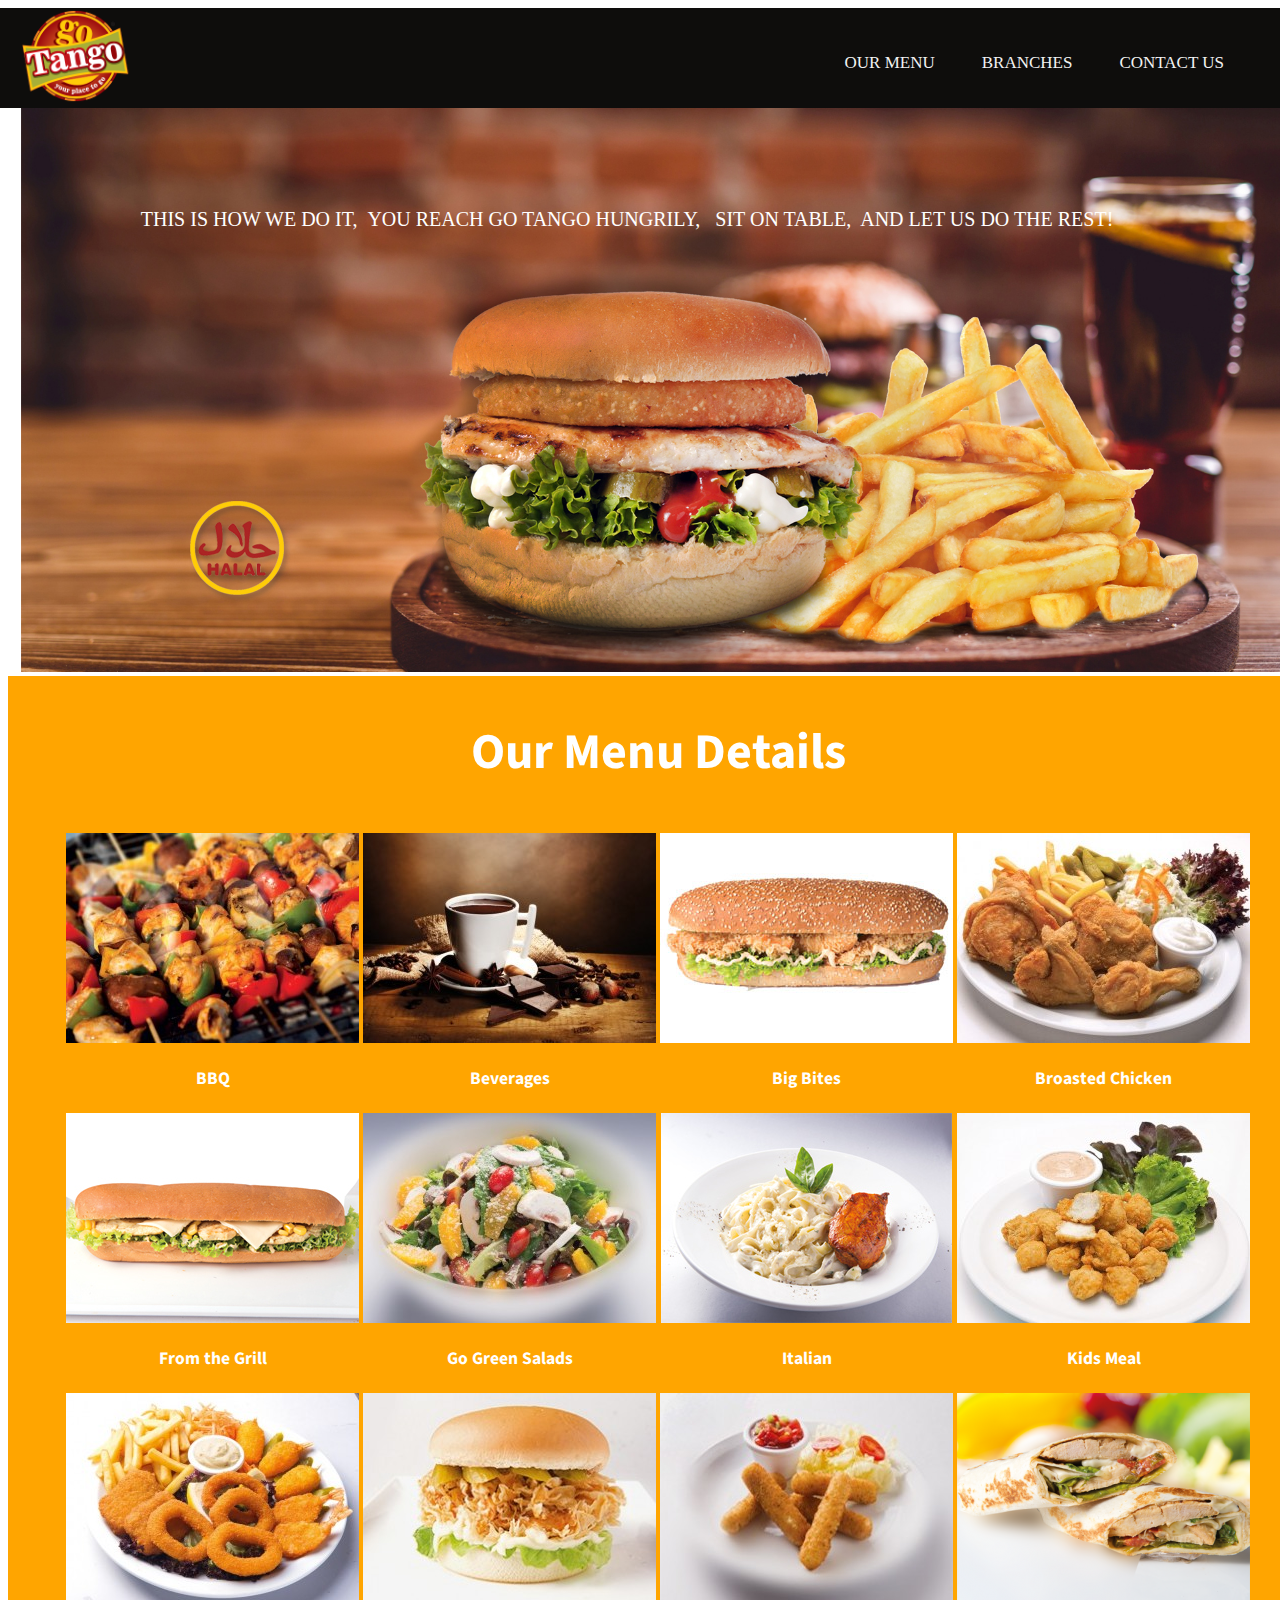
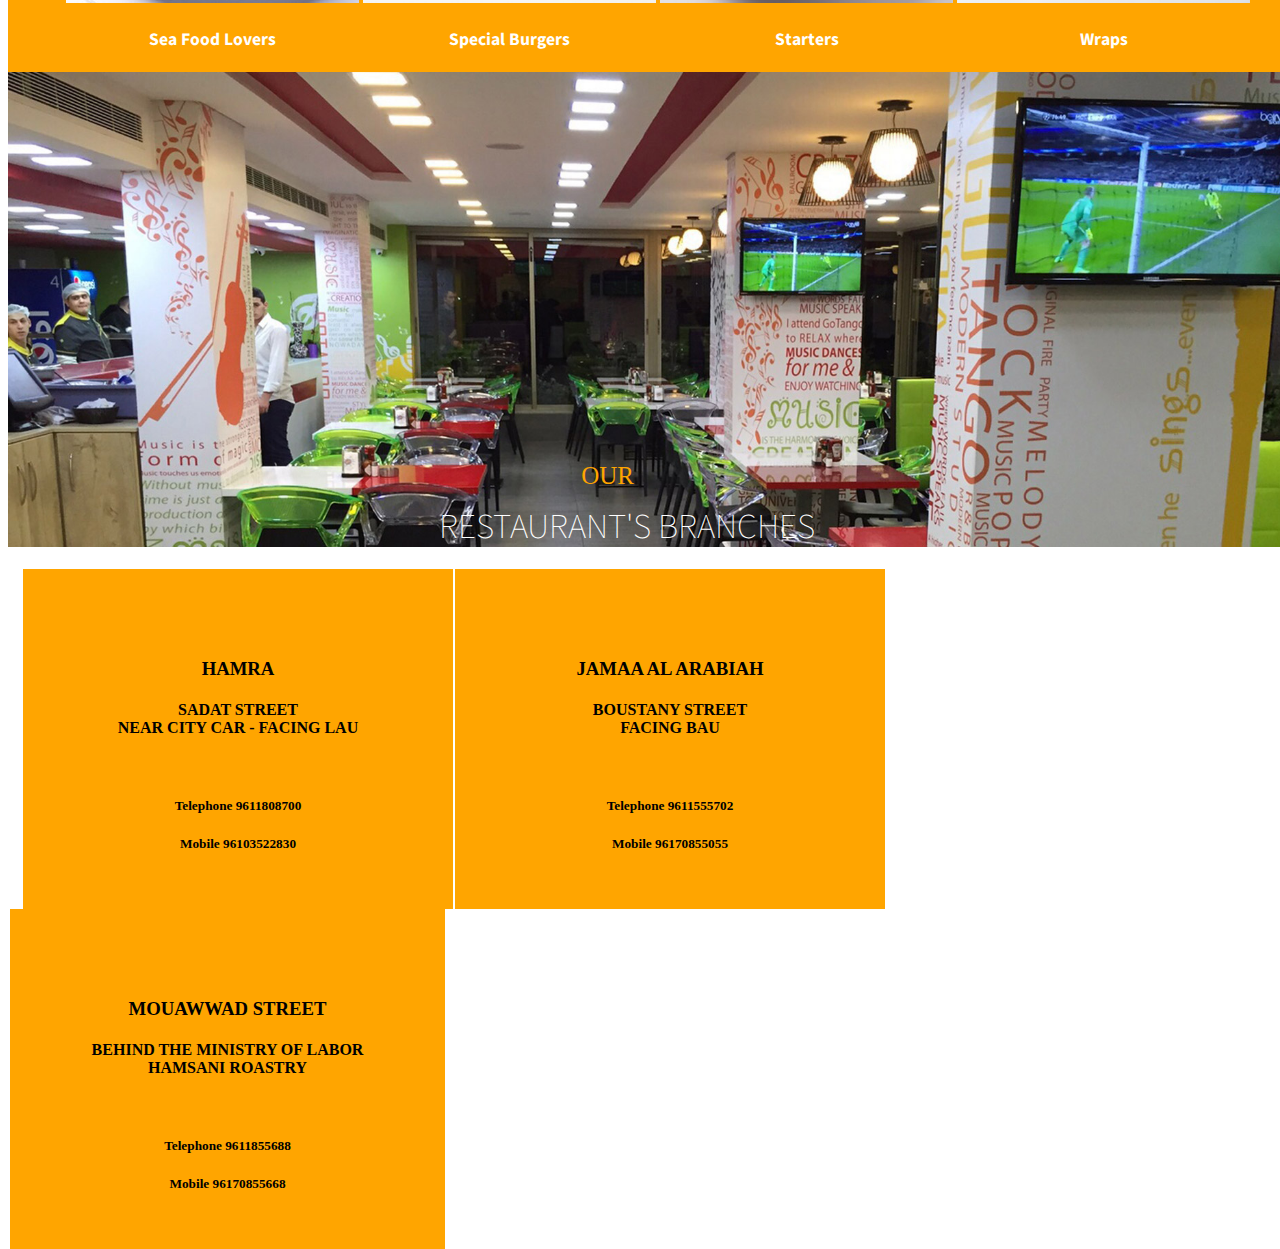
<file: index.html>
<!DOCTYPE html>
<html lang="en">
<head>
    <meta charset="UTF-8">
    <meta name="viewport" content="width=device-width, initial-scale=1.0">
    <link rel="stylesheet" href="style.css">
    <link rel="stylesheet" href='https://fonts.googleapis.com/css?family=Alegreya'>
    <link href="https://fonts.googleapis.com/css?family=Source+Sans+Pro:400,300,600,700" rel="stylesheet" type="text/css">
    <link href="https://fonts.googleapis.com/css?family=PT+Sans" rel="stylesheet" type="text/css">    
    <title>Go Tango</title>
</head>
<body>   
   <div class="contain">
    <div class="header">
        
        <img id="logo" src="images/logo.png">
        
        <a class="active menuopt" href=#phone>CONTACT US</a>
        <a class="active branchopt" href=#branch>BRANCHES</a>
        <a class="active contactopt" href=#menu>OUR MENU</a>
    
    </div>
    
    <div class="top">
        <div class="container">
            <img  id="img"  class="imgx" src="images/img1.jpg">
            <div class="left">THIS IS HOW WE DO IT,  &nbsp;YOU REACH GO TANGO HUNGRILY, &nbsp; SIT ON TABLE,&nbsp; AND LET US DO THE REST!</div>
            <div class="halal">
                 <img src="images/halal.png" alt="halal">
            </div>

        </div>
        
    </div></center>

   </div>
    
   <center> <div class="container box">
        <h2 align="center" class="title" id="menu">Our Menu Details</h2>
        <table border="0" align="center">
            <tr class="food">
                <td><a href="categories/bbq.html"><img src="images/barbeque.jpg"  alt="bbq"><h3>BBQ</a></h3></td>
                <td><a href="categories/beverages.html"><img src="images/beverages.jpg" alt="bvg"><h3>Beverages</a></h3></td>
                <td><a href="categories/bigBites.html"><img src="images/bigBites.jpg" alt="bigBites"><h3>Big Bites</a></h3></td>
                <td><a href="categories/broasted.html"><img src="images/broasted.jpg" alt="broasted"><h3>Broasted Chicken</a></h3></td>
            </tr>
            <tr class="food">
                <td><a href="categories/grill.html"><img src="images/fromTheGrill.jpg" alt="fromTheGrill"><h3>From the Grill</a></h3></td>
                <td><a href="categories/salads.html"><img src="images/goGreenSalads.jpg" alt="goGreenSalads"><h3>Go Green Salads</a></h3></td>
                <td><a href="categories/italian.html"><img src="images/italian.jpg" alt="italian"><h3>Italian</a></h3></td>
                <td><a href="categories/kidsMeal.html"><img src="images/kidsMeal.jpg" alt="kidsMeal"><h3>Kids Meal</a></h3></td>
            </tr>
            <tr class="food">
                <td><a href="categories/seafood.html"><img src="images/seafood.jpg" alt="seafood"><h3>Sea Food Lovers</a></h3></td>
                <td><a href="categories/burgers.html"><img src="images/specialBurgers.jpg" alt="specialBurgers"><h3>Special Burgers</a></h3></td>
                <td><a href="categories/starters.html"><img src="images/starters.jpg" alt="starters"><h3>Starters</a></h3></td>
                <td><a href="categories/wraps.html"><img src="images/wraps.png" alt="wraps"><h3>Wraps</a></h3></td>
            </tr>

        </table>
    </div>
</center>
<center>
<div class=" container" id="branch">
    <center>
        <img width="1300" src="categories/images/inner.jpg" alt="">
        <h3 class="midabv">OUR</h2>
        <h4 class="midblw">RESTAURANT'S BRANCHES</h4>
    </center>
    <center>
        <div class="branch">
           <center> <ul id="phone">
                <li>
                    <div class="one">
                        <h3>HAMRA </h3>
                        <h4>SADAT STREET <br> NEAR CITY CAR - FACING LAU</h4>
                        <br><div class="contact1">
                            <h5>Telephone 9611808700</h5>
                            <h5>Mobile 96103522830</h5>
                        </div>
                    </div>
                </li>
                <li>
                    <div class="two">
                        <h3>JAMAA AL ARABIAH </h3>
                        <h4>BOUSTANY STREET <br>FACING BAU</h4>
                        <br>
                        <div class="contact">
                            <h5>Telephone 9611555702</h5>
                            <h5>Mobile 96170855055</h5>
                        </div>
                    </div>
                </li>

                <li>
                    <div class="three">
                        <h3>MOUAWWAD STREET </h3>
                        <h4>BEHIND THE MINISTRY OF LABOR <br> HAMSANI ROASTRY</h4>
                        <br>
                        <div class="contact">
                            <h5>Telephone 9611855688</h5>
                            <h5>Mobile 96170855668</h5>
                        </div>
                    </div>
                </li>

               





            </ul></center>
        </div>
    </center>
</div>
</center>

</body>
</html>
</file>
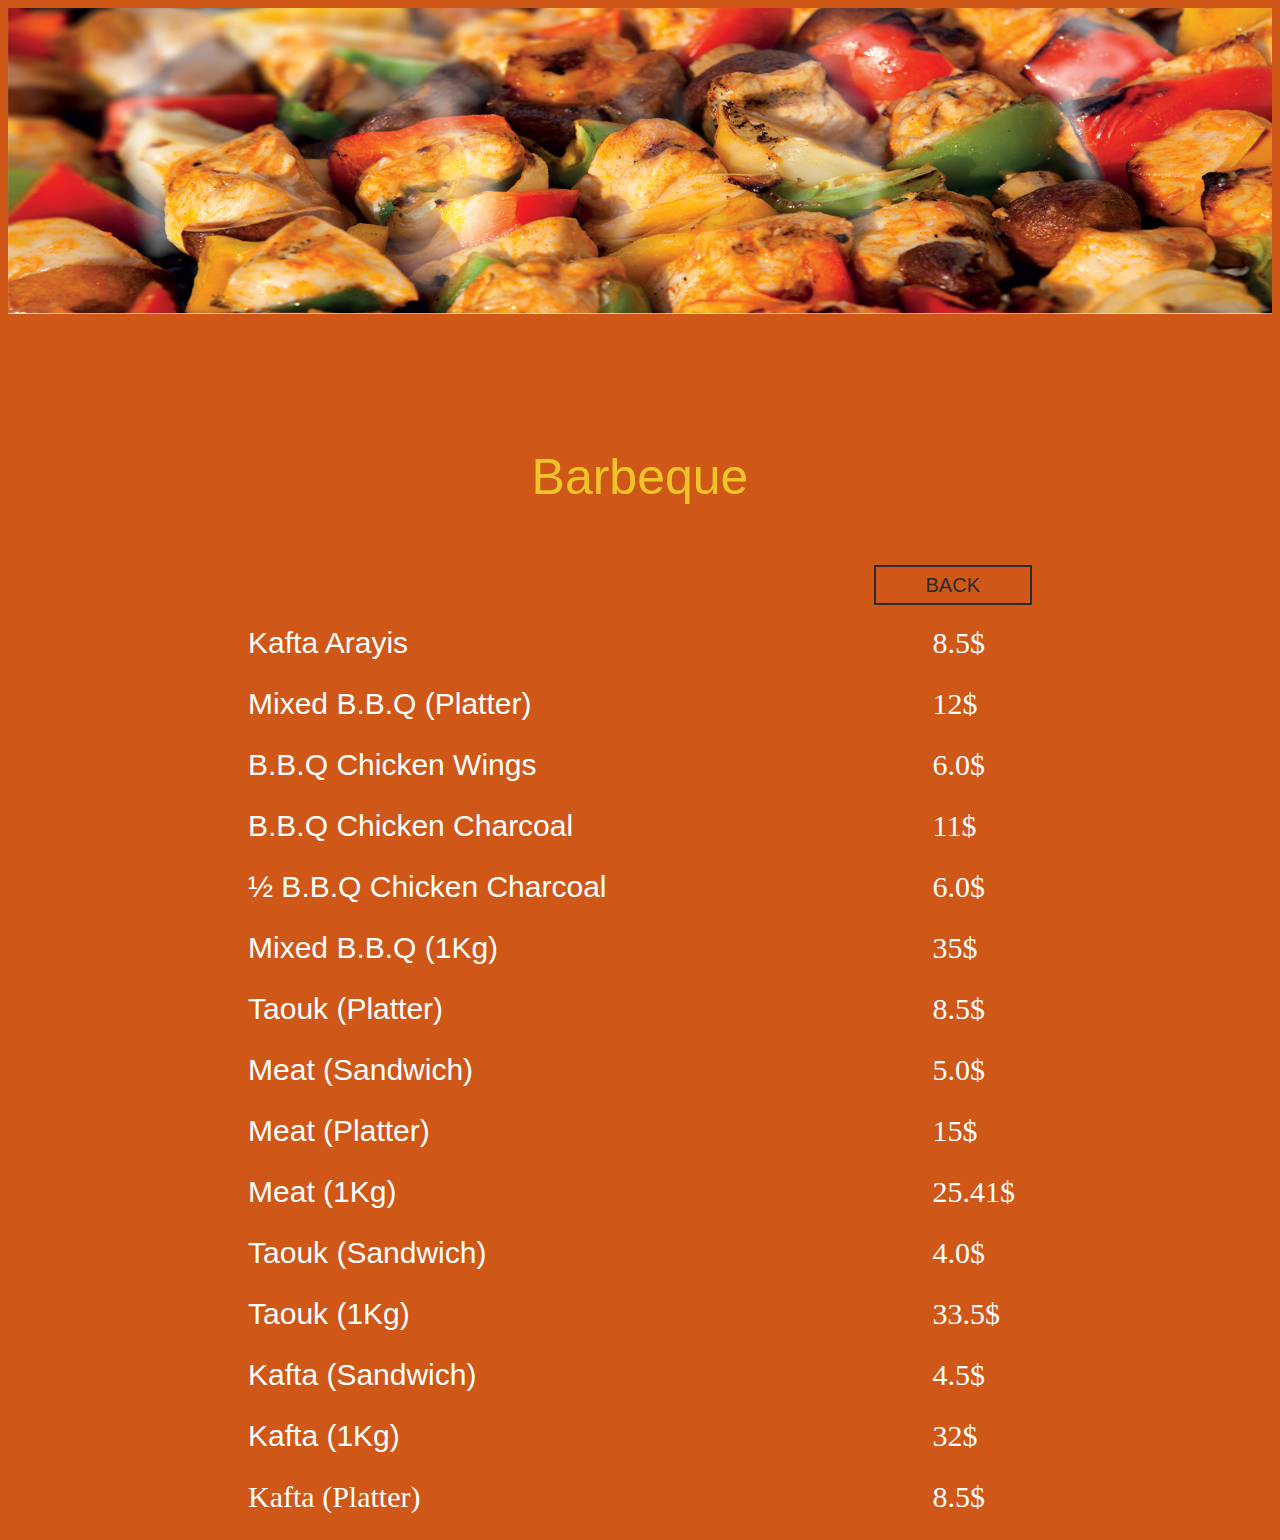
<file: categories/bbq.html>
<!DOCTYPE html>
<html lang="en">
<head>
    <meta charset="UTF-8">
    <meta name="viewport" content="width=device-width, initial-scale=1.0">
    <link rel="stylesheet" href="styless.css">
    <link href='https://fonts.googleapis.com/css?family=Alegreya' rel='stylesheet'>
    <title>Barbeque</title>
</head>
<body id="bbq">
    <div class="contain">
        <div id="top">
            <center> <div id="img"><img src="images/grill.jpg" class="imgx"  alt="bbq" align="center"></div></center>
         </div>
    </div>
    <center><div class="box">
        <h1 align="center">Barbeque</h1>
        <table align="center">
            <tr>            
                <td></td>
                <td><a class="back" href="../index.html#menu"> BACK </a></td>
            </tr>
            <tr>
                <td><span class="title">Kafta Arayis</span></td>
                <td class="price">8.5$</td>
            </tr>
            <tr>
                <td><span class="title">Mixed B.B.Q (Platter)</span></td>
                <td class="price">12$</td>
            </tr>
            <tr>
                <td><span class="title">B.B.Q Chicken Wings</span></td>
                <td class="price">6.0$</td>
            </tr>
            <tr>
                <td><span class="title">B.B.Q Chicken Charcoal</span></td>
                <td class="price">11$</td>
            </tr>
            <tr>
                <td><span class="title">½ B.B.Q Chicken Charcoal</span></td>
                <td class="price">6.0$</td>
            </tr>
            <tr>
                <td><span class="title">Mixed B.B.Q (1Kg)</span></td>
                <td class="price">35$</td>
            </tr>
            <tr>
                <td><span class="title">Taouk (Platter)</span></td>
                <td class="price">8.5$</td>
            </tr>
            <tr>
                <td><span class="title">Meat (Sandwich)</span></td>
                <td class="price">5.0$</td>
            </tr>
            <tr>
                <td><span class="title">Meat (Platter)</span></td>
                <td  class="price">15$</td>
            </tr>
            <tr>
                <td><span class="title">Meat (1Kg)</span></td>
                <td class="price">25.41$</td>
            </tr>
            <tr>
                <td><span class="title">Taouk (Sandwich)</span></td>
                <td class="price">4.0$</td>
            </tr>
            <tr>
                <td><span class="title">Taouk (1Kg)</span></td>
                <td class="price">33.5$</td>
            </tr>
            <tr>
                <td><span class="title">Kafta (Sandwich)</span></td>
                <td class="price">4.5$</td>
            </tr>
            <tr>
                <td><span class="title">Kafta (1Kg)</span></td>
                <td class="price">32$</td>
            </tr>
            <tr>
                <td>Kafta (Platter)<span class="title"></span></td>
                <td class="price">8.5$</td>
            </tr>
    
    
        </table>
    </div></center>
</body>
</html>
</file>
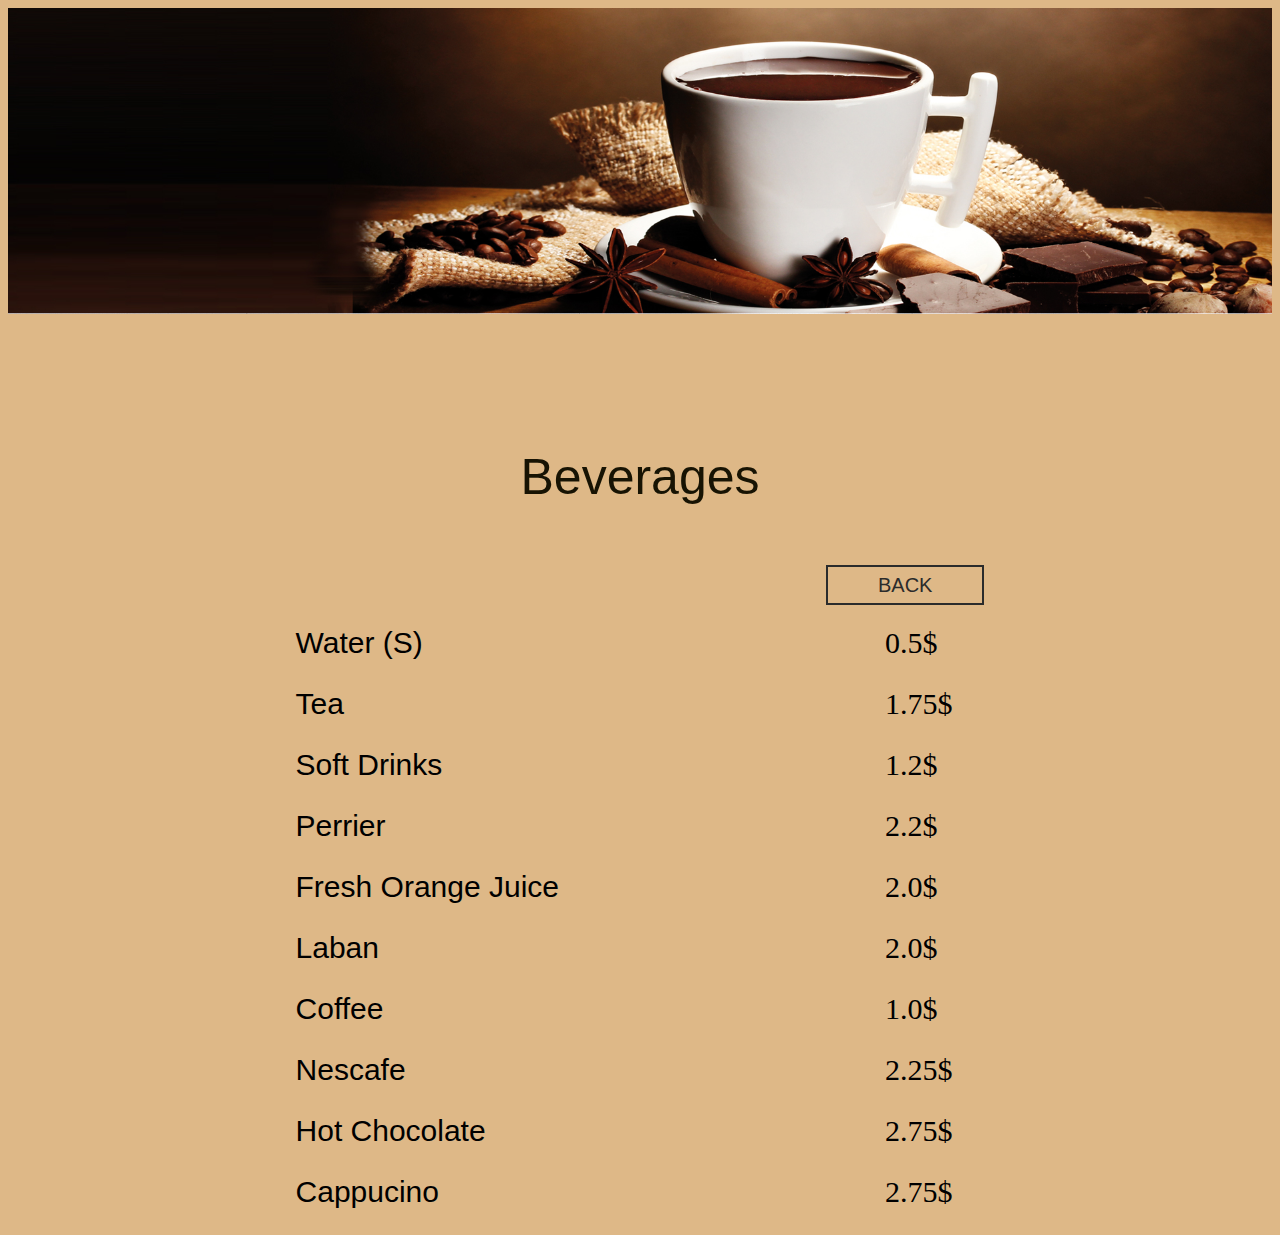
<file: categories/beverages.html>
<!DOCTYPE html>
<html lang="en">
<head>
    <meta charset="UTF-8">
    <meta name="viewport" content="width=device-width, initial-scale=1.0">
    <link rel="stylesheet" href="styless.css">
    <link href='https://fonts.googleapis.com/css?family=Alegreya' rel='stylesheet'>
    <title>Barbeque</title>
</head>
<body id="bev">
    <div class="contain">
        <div id="top">
           <center><div id="img"><img class="imgx" src="images/beverages.jpg" alt="bev" align="center"></div></center> 
        </div>
    </div>
    <div class="box">
        <h1 align="center">Beverages</h1>
        <table align="center">
            <tr>            
                <td></td>
                <td><a class="back" href="../index.html#menu"> BACK </a></td>
            </tr>
            <tr>
                <td><span class="title">Water (S)</span></td>
                <td class="price">0.5$</td>
            </tr>
            <tr>
                <td><span class="title">Tea</span></td>
                <td class="price">1.75$</td>
            </tr>
            <tr>
                <td><span class="title">Soft Drinks</span></td>
                <td class="price">1.2$</td>
            </tr>
            <tr>
                <td><span class="title">Perrier</span></td>
                <td class="price">2.2$</td>
            </tr>
            <tr>
                <td><span class="title">Fresh Orange Juice</span></td>
                <td class="price">2.0$</td>
            </tr>
            <tr>
                <td><span class="title">Laban</span></td>
                <td class="price">2.0$</td>
            </tr>
            <tr>
                <td><span class="title">Coffee</span></td>
                <td class="price">1.0$</td>
            </tr>
            <tr>
                <td><span class="title">Nescafe</span></td>
                <td class="price">2.25$</td>
            </tr>
            <tr>
                <td><span class="title">Hot Chocolate</span></td>
                <td  class="price">2.75$</td>
            </tr>
            <tr>
                <td><span class="title">Cappucino</span></td>
                <td class="price">2.75$</td>
            </tr>
            
        </table>
    </div>
    </body>
</html>
</file>
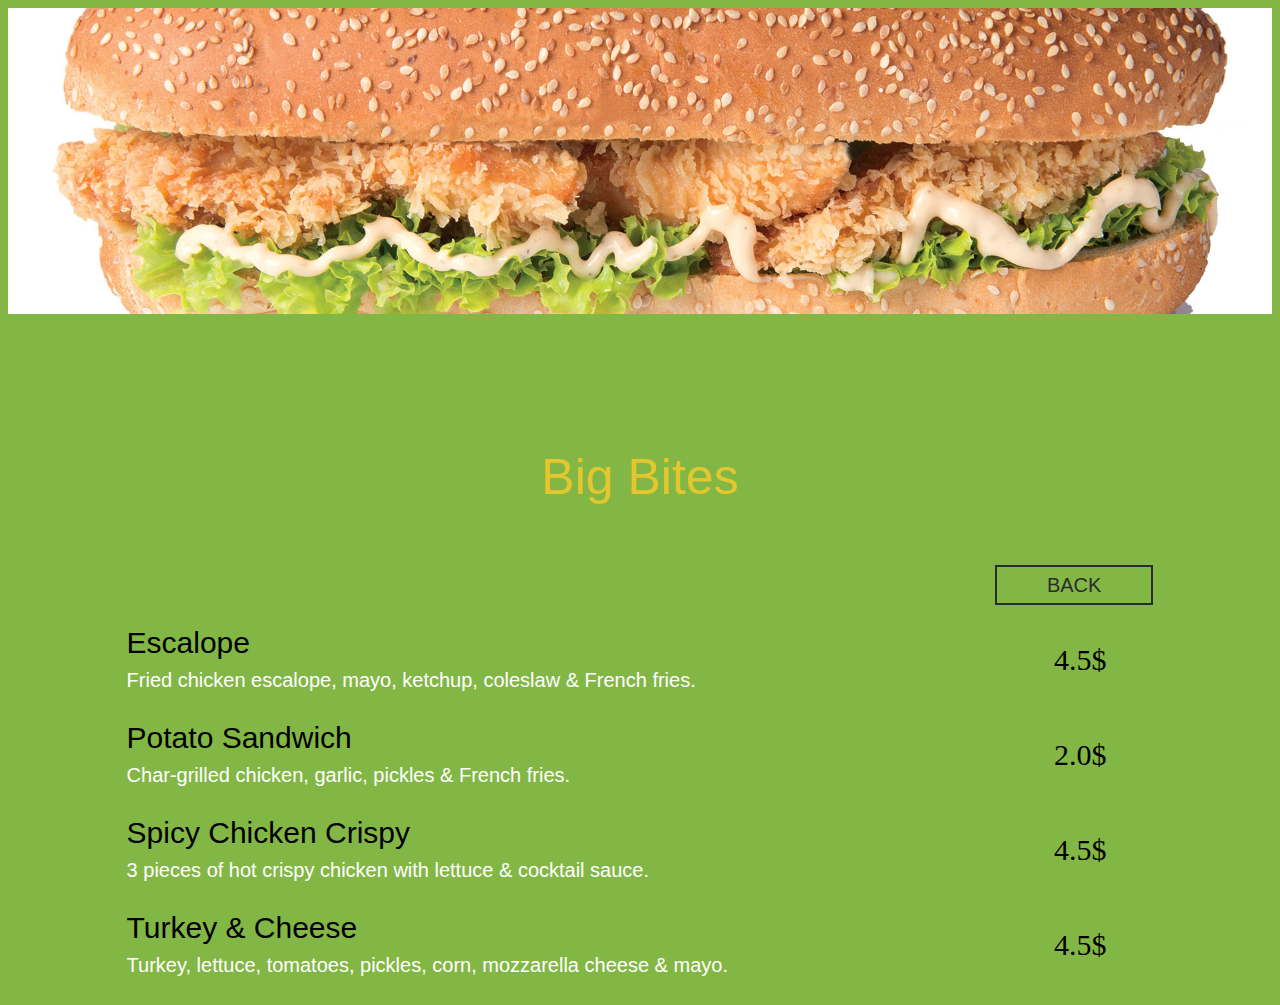
<file: categories/bigBites.html>
<!DOCTYPE html>
<html lang="en">
<head>
    <meta charset="UTF-8">
    <meta name="viewport" content="width=device-width, initial-scale=1.0">
    <link rel="stylesheet" href="styless.css">
    <link href='https://fonts.googleapis.com/css?family=Alegreya' rel='stylesheet'>
    <title>Barbeque</title>
</head>
<body  id="bigB">
    <div class="contain">
        <div id="top">
           <center><div id="img"><img class="imgx"  src="images/bbite.jpg" alt="bigBites" align="center"></div></center> 
        </div>

    </div>
    <div class="box">
        <h1 align="center">Big Bites</h1>
    <table align="center">
        <tr>            
            <td></td>
            <td><a class="back" href="../index.html#menu"> BACK </a></td>
        </tr>
        <tr>
            <td><span class="title">Escalope</span><br> <span class="desc">Fried chicken escalope, mayo, ketchup, coleslaw & French fries.</span></span></td>
            <td class="price">4.5$</td>
        </tr>
        <tr>
            <td><span class="title">Potato Sandwich</span><br> <span class="desc">Char-grilled chicken, garlic, pickles & French fries.</span></td>
            <td class="price">2.0$</td>
        </tr>
        <tr>
            <td><span class="title">Spicy Chicken Crispy</span><br> <span class="desc">3 pieces of hot crispy chicken with lettuce & cocktail sauce.</span></td>
            <td class="price">4.5$</td>
        </tr>
        <tr>
            <td><span class="title">Turkey & Cheese</span><br> <span class="desc">Turkey, lettuce, tomatoes, pickles, corn, mozzarella cheese & mayo.</span></td>
            <td class="price">4.5$</td>
        </tr>
        
    </table>

    </div>
    
</body>
</html>
</file>
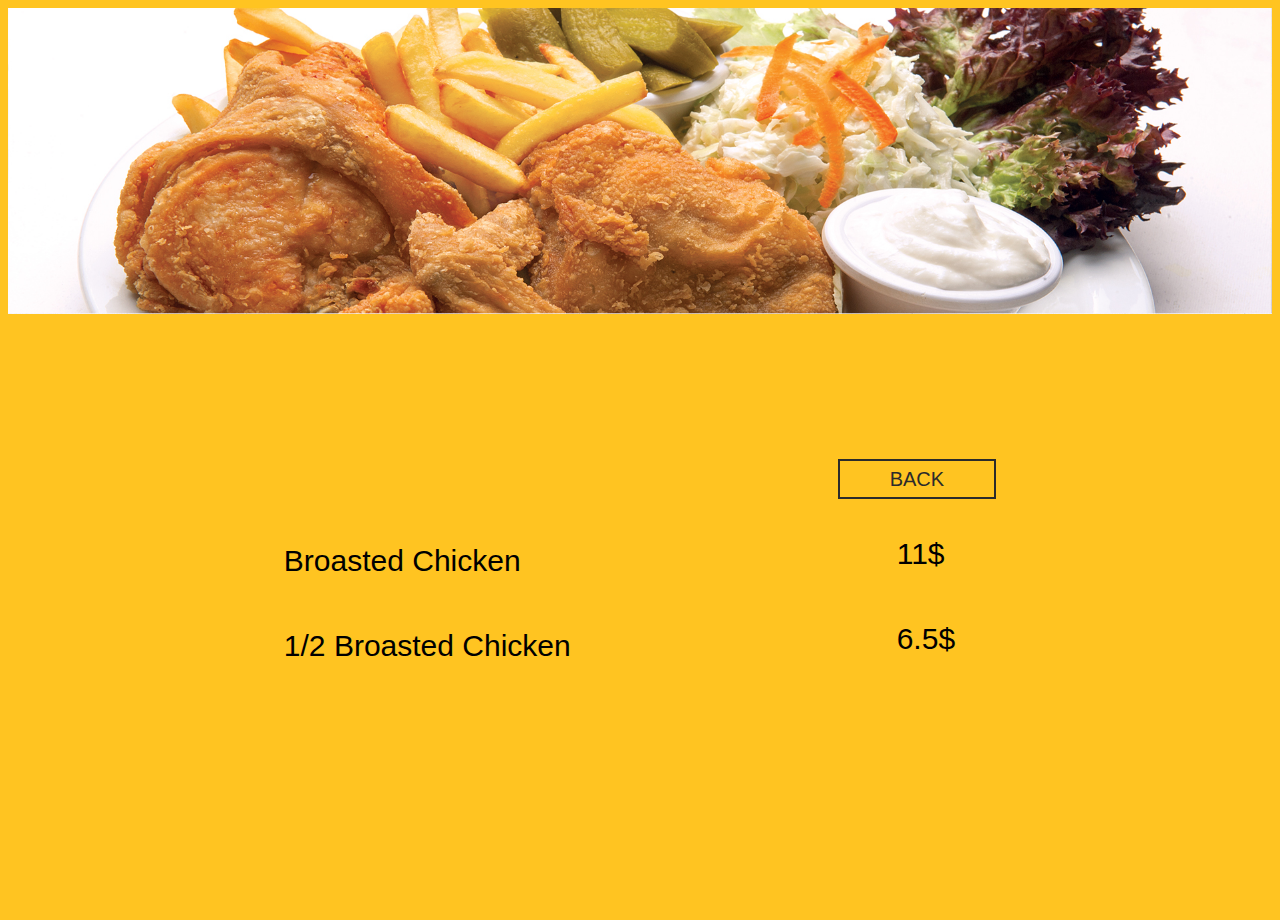
<file: categories/broasted.html>
<!DOCTYPE html>
<html lang="en">
<head>
    <meta charset="UTF-8">
    <meta name="viewport" content="width=device-width, initial-scale=1.0">
    <link rel="stylesheet" href="styless.css">
    <link href='https://fonts.googleapis.com/css?family=Alegreya' rel='stylesheet'>
    <title>Barbeque</title>
</head>
<body id="brstd">
    <div class="contain">
        <div id="top">
            <center><div id="img"><img  class="imgx" src="images/chicken.jpg" alt="broasted" align="center"></div></center>
        </div>
    </div>
    <div class="box">
        <table align="center">
            <tr>            
                <td></td>
                <td><a class="back" href="../index.html#menu"> BACK </a></td>
            </tr>
            <tr>
                <td><span class="title">Broasted Chicken</span></td>
                <td class="price">11$</td>
            </tr>
            <tr>
                <td><span class="title">1/2 Broasted Chicken </span></td>
                <td class="price">6.5$</td>
            </tr>   
        </table>
    </div>
   

    
</body>
</html>
</file>
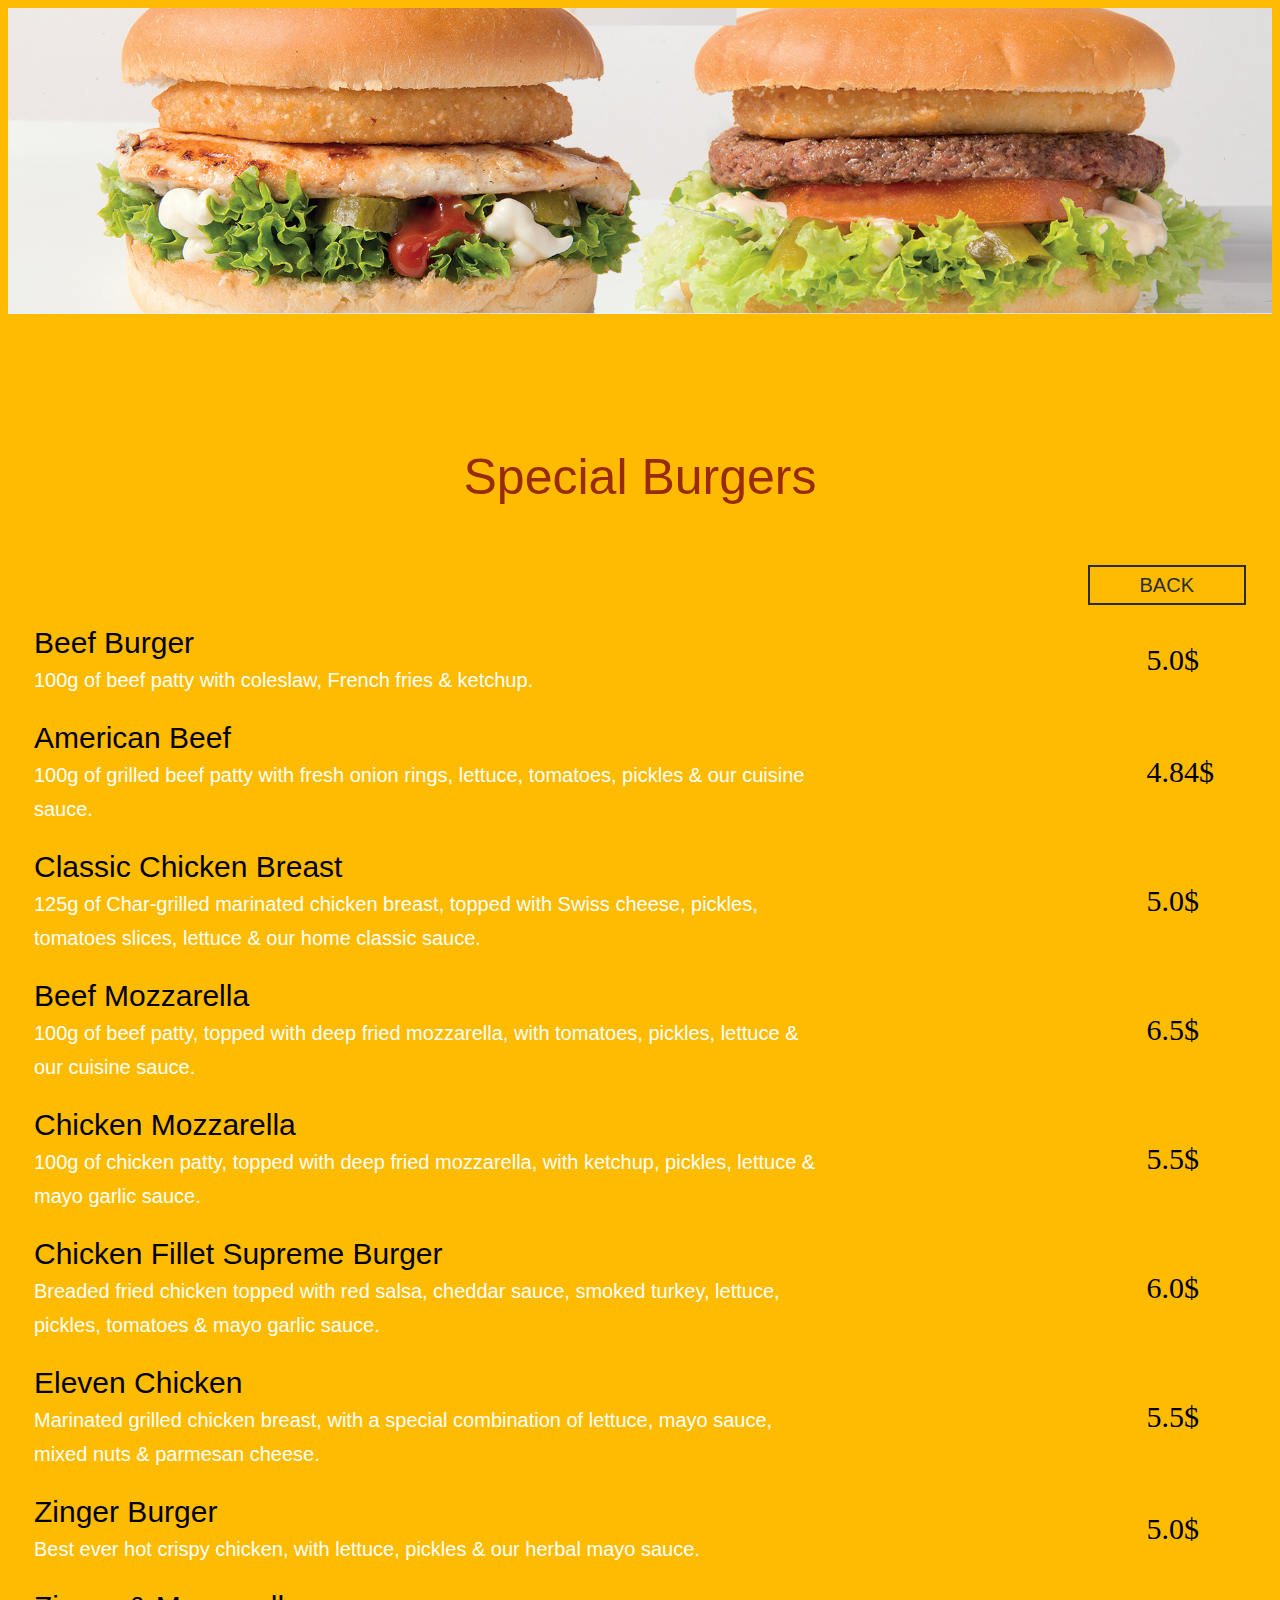
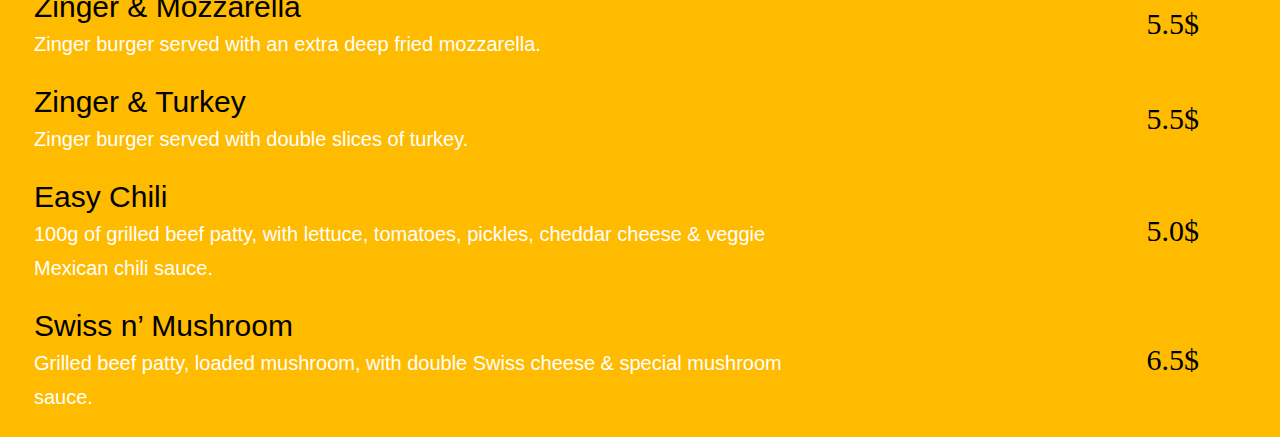
<file: categories/burgers.html>
<!DOCTYPE html>
<html lang="en">
<head>
    <meta charset="UTF-8">
    <meta name="viewport" content="width=device-width, initial-scale=1.0">
    <link rel="stylesheet" href="styless.css">
    <link href='https://fonts.googleapis.com/css?family=Alegreya' rel='stylesheet'>
    <title>Burgers</title>
</head>
<body  id="burger">
    <div class="contain">
        <div id="top">
            <center><div id="img"><img class="imgx"  src="images/burgers.jpg" alt="grill" align="center"></div>
        </div>        

    </div>
    <div class="box">
        <h1 align="center">Special Burgers</h1>
    <table align="center">
        <tr>            
            <td></td>
            <td><a class="back" href="../index.html#menu"> BACK </a></td>
        </tr>
        <tr>
            <td><span class="title">Beef Burger</span><br> <span class="desc">100g of beef patty with coleslaw, French fries & ketchup.</span></span></td>
            <td class="price">5.0$</td>
        </tr>
        <tr>
            <td><span class="title">American Beef</span><br> <span class="desc">100g of grilled beef patty with fresh onion rings, lettuce, tomatoes, pickles & our cuisine sauce.</span></td>
            <td class="price">4.84$</td>
        </tr>
        <tr>
            <td><span class="title">Classic Chicken Breast</span><br> <span class="desc">125g of Char-grilled marinated chicken breast, topped with Swiss cheese, pickles, tomatoes slices, lettuce & our home classic sauce.</span></td>
            <td class="price">5.0$</td>
        </tr>
    
    

        <tr>
            <td><span class="title">Beef Mozzarella</span><br> <span class="desc">100g of beef patty, topped with deep fried mozzarella, with tomatoes, pickles, lettuce & our cuisine sauce.</span></td>
            <td class="price">6.5$</td>
        </tr>

        <tr>
            <td><span class="title">Chicken Mozzarella</span><br> <span class="desc">100g of chicken patty, topped with deep fried mozzarella, with ketchup, pickles, lettuce & mayo garlic sauce.</span></td>
            <td class="price">5.5$</td>
        </tr>

        <tr>
            <td><span class="title">Chicken Fillet Supreme Burger</span><br> <span class="desc">Breaded fried chicken topped with red salsa, cheddar sauce, smoked turkey, lettuce, pickles, tomatoes & mayo garlic sauce.</span></td>
            <td class="price">6.0$</td>
        </tr>

        <tr>
            <td><span class="title">Eleven Chicken</span><br> <span class="desc">Marinated grilled chicken breast, with a special combination of lettuce, mayo sauce, mixed nuts & parmesan cheese.</span></td>
            <td class="price">5.5$</td>
        </tr>

        <tr>
            <td><span class="title">Zinger Burger</span><br> <span class="desc">Best ever hot crispy chicken, with lettuce, pickles & our herbal mayo sauce.</span></td>
            <td class="price">5.0$</td>
        </tr>

        <tr>
            <td><span class="title">Zinger & Mozzarella</span><br> <span class="desc">Zinger burger served with an extra deep fried mozzarella.</span></td>
            <td class="price">5.5$</td>
        </tr>

        <tr>
            <td><span class="title">Zinger & Turkey</span><br> <span class="desc">Zinger burger served with double slices of turkey.</span></td>
            <td class="price">5.5$</td>
        </tr>

        <tr>
            <td><span class="title">Easy Chili</span><br> <span class="desc">100g of grilled beef patty, with lettuce, tomatoes, pickles, cheddar cheese & veggie Mexican chili sauce.</span></td>
            <td class="price">5.0$</td>
        </tr>

        <tr>
            <td><span class="title">Swiss n’ Mushroom</span><br> <span class="desc">Grilled beef patty, loaded mushroom, with double Swiss cheese & special mushroom sauce.</span></td>
            <td class="price">6.5$</td>
        </tr>
      
    </table>
</div>
    
    
</body>
</html>
</file>
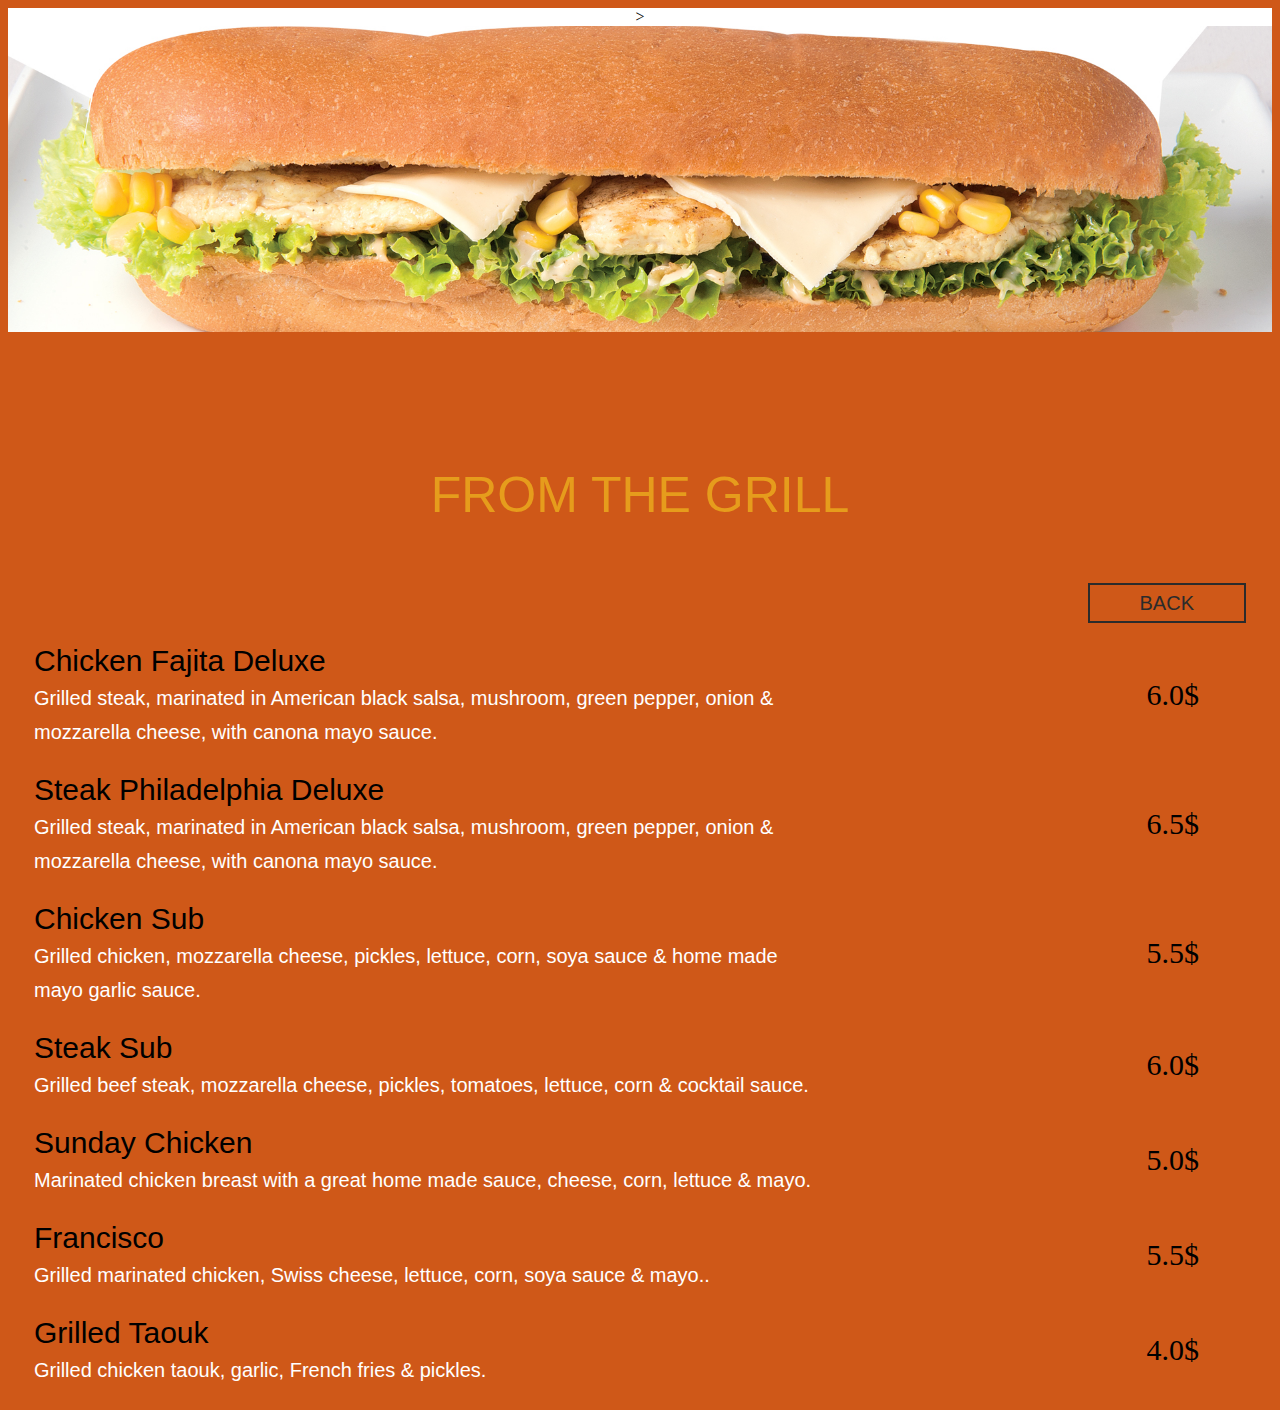
<file: categories/grill.html>
<!DOCTYPE html>
<html lang="en">
<head>
    <meta charset="UTF-8">
    <meta name="viewport" content="width=device-width, initial-scale=1.0">
    <link rel="stylesheet" href="styless.css">
    <link href='https://fonts.googleapis.com/css?family=Alegreya' rel='stylesheet'>
    <title>From The Grill</title>
</head>
<body  id="grill">
    <div class="contain">
        <div id="top">
            <center>><div id="img"><img class="imgx"  src="images/sandwiches.jpg" alt="grill" align="center"></div></center>
        </div>
    </div>
    
    <div class="box">
        <h1 align="center">FROM THE GRILL</h1>
        <table align="center">
            <tr>            
                <td></td>
                <td><a class="back" href="../index.html#menu"> BACK </a></td>
            </tr>
            <tr>
                <td><span class="title">Chicken Fajita Deluxe</span><br> <span class="desc">Grilled steak, marinated in American black salsa, mushroom, green pepper, onion & mozzarella cheese, with canona mayo sauce.</span></span></td>
                <td class="price">6.0$</td>
            </tr>
            <tr>
                <td><span class="title">Steak Philadelphia Deluxe</span><br> <span class="desc">Grilled steak, marinated in American black salsa, mushroom, green pepper, onion & mozzarella cheese, with canona mayo sauce.</span></td>
                <td class="price">6.5$</td>
            </tr>
            <tr>
                <td><span class="title">Chicken Sub</span><br> <span class="desc">Grilled chicken, mozzarella cheese, pickles, lettuce, corn, soya sauce & home made mayo garlic sauce.</span></td>
                <td class="price">5.5$</td>
            </tr>
            <tr>
                <td><span class="title">Steak Sub</span><br> <span class="desc">Grilled beef steak, mozzarella cheese, pickles, tomatoes, lettuce, corn & cocktail sauce.</span></td>
                <td class="price">6.0$</td>
            </tr>
            <tr>
                <td><span class="title">Sunday Chicken</span><br> <span class="desc">Marinated chicken breast with a great home made sauce, cheese, corn, lettuce & mayo.</span></td>
                <td class="price">5.0$</td>
            </tr>
            <tr>
                <td><span class="title">Francisco</span><br> <span class="desc">Grilled marinated chicken, Swiss cheese, lettuce, corn, soya sauce & mayo..</span></td>
                <td class="price">5.5$</td>
            </tr>
            <tr>
                <td><span class="title">Grilled Taouk</span><br> <span class="desc">Grilled chicken taouk, garlic, French fries & pickles.</span></td>
                <td class="price">4.0$</td>
            </tr>
            
        </table>
    </div>
</body>
</html>
</file>
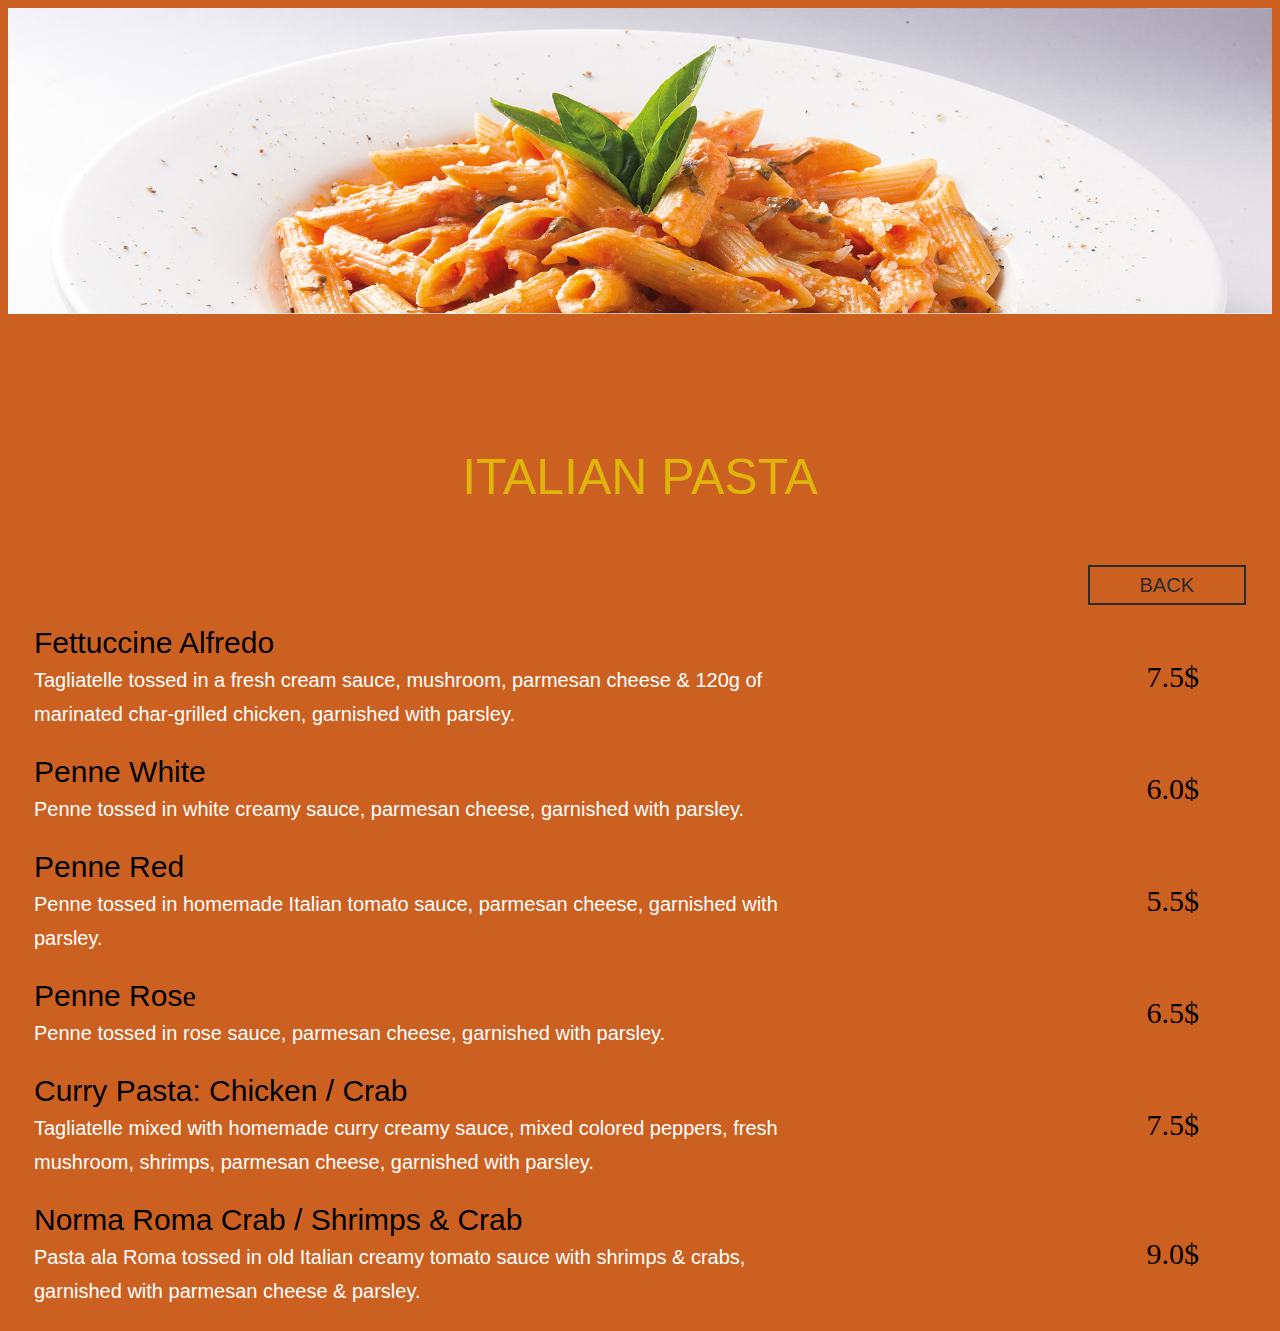
<file: categories/italian.html>
<!DOCTYPE html>
<html lang="en">
<head>
    <meta charset="UTF-8">
    <meta name="viewport" content="width=device-width, initial-scale=1.0">
    <link rel="stylesheet" href="styless.css">
    <link href='https://fonts.googleapis.com/css?family=Alegreya' rel='stylesheet'>
    <title>From The Grill</title>
</head>
<body  id="pasta">
    <div class="contain">
        <div id="top">
            <center><div id="img"><img  class="imgx" src="images/pasta.jpg" alt="pasta" align="center"></div></center>
        </div>
    </div>
    <div class="box">
        <h1 align="center">ITALIAN PASTA</h1>
        <table align="center">
            <tr>            
                <td></td>
                <td><a class="back" href="../index.html#menu"> BACK </a></td>
            </tr>
            <tr>
                <td><span class="title">Fettuccine Alfredo</span><br> <span class="desc">Tagliatelle tossed in a fresh cream sauce, mushroom, parmesan cheese & 120g of marinated char-grilled chicken, garnished with parsley.</span></span></td>
                <td class="price">7.5$</td>
            </tr>
            <tr>
                <td><span class="title">Penne White</span><br> <span class="desc">Penne tossed in white creamy sauce, parmesan cheese, garnished with parsley.</span></td>
                <td class="price">6.0$</td>
            </tr>
            <tr>
                <td><span class="title">Penne Red</span><br> <span class="desc">Penne tossed in homemade Italian tomato sauce, parmesan cheese, garnished with parsley.</span></td>
                <td class="price">5.5$</td>
            </tr>
            <tr>
                <td><span class="title">Penne Ros</span>e<br> <span class="desc">Penne tossed in rose sauce, parmesan cheese, garnished with parsley.</span></td>
                <td class="price">6.5$</td>
            </tr>
            <tr>
                <td><span class="title">Curry Pasta: Chicken / Crab</span><br> <span class="desc">Tagliatelle mixed with homemade curry creamy sauce, mixed colored peppers, fresh mushroom, shrimps, parmesan cheese, garnished with parsley.</span></td>
                <td class="price">7.5$</td>
            </tr>
            <tr>
                <td><span class="title">Norma Roma Crab / Shrimps & Crab</span><br> <span class="desc">Pasta ala Roma tossed in old Italian creamy tomato sauce with shrimps & crabs, garnished with parmesan cheese & parsley.</span></td>
                <td class="price">9.0$</td>
            </tr>
            
        </table>
    </div>    
</body>
</html>
</file>
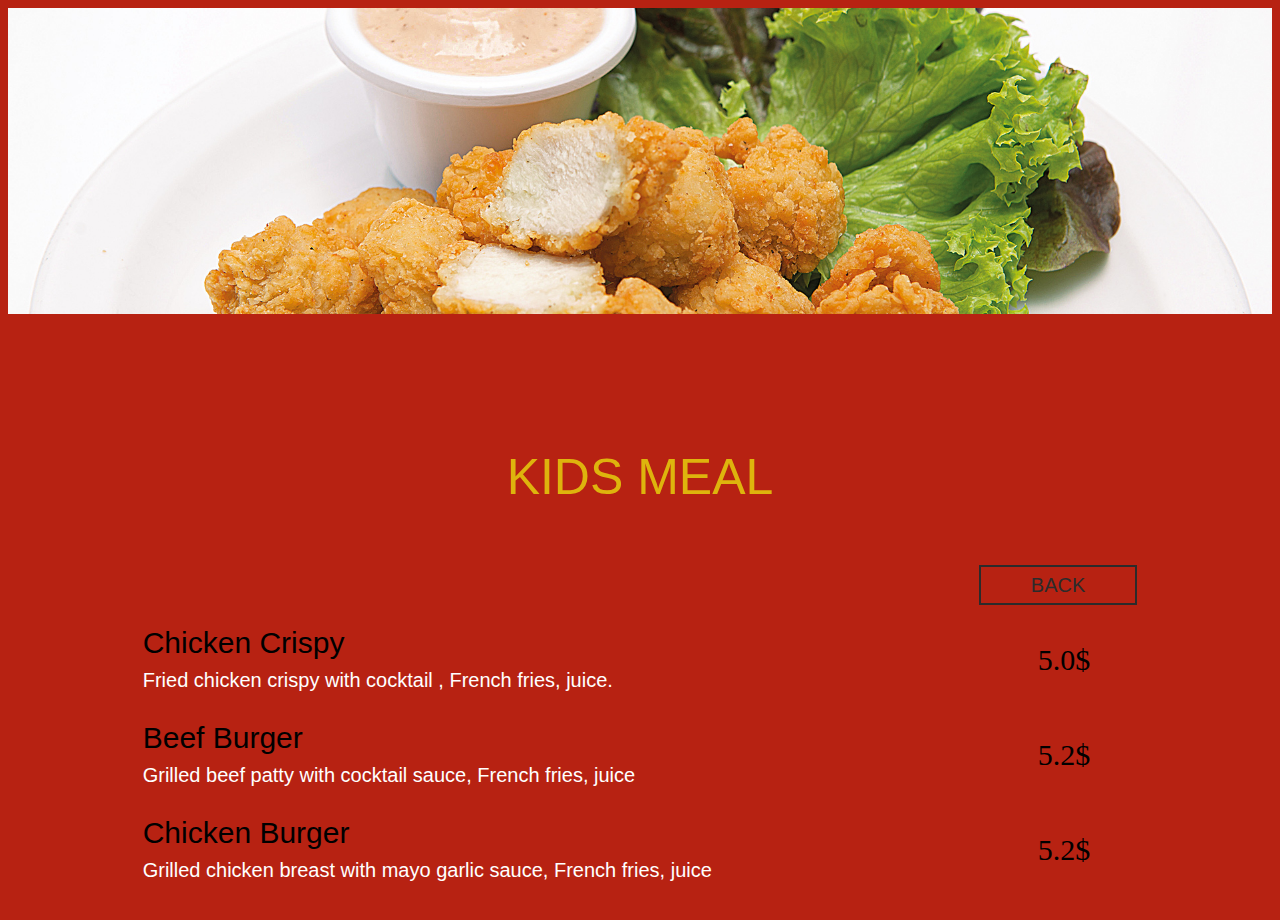
<file: categories/kidsMeal.html>
<!DOCTYPE html>
<html lang="en">
<head>
    <meta charset="UTF-8">
    <meta name="viewport" content="width=device-width, initial-scale=1.0">
    <link rel="stylesheet" href="styless.css">
    <link href='https://fonts.googleapis.com/css?family=Alegreya' rel='stylesheet'>
    <title>From The Grill</title>
</head>
<body  id="kmeal">
    <div class="contain">

        <div id="top">
            <center><div id="img"><img  class="imgx" src="images/kidsmeal.jpg" alt="kidsMeal" align="center"></div>
        </div>
    </div>
    <div class="box">
        <h1 align="center">KIDS MEAL</h1>
        <table align="center">
            <tr>            
                <td></td>
                <td><a class="back" href="../index.html#menu"> BACK </a></td>
            </tr>
            <tr>
                <td><span class="title">Chicken Crispy</span><br> <span class="desc">Fried chicken crispy with cocktail , French fries, juice.</span></span></td>
                <td class="price">5.0$</td>
            </tr>
            <tr>
                <td><span class="title">Beef Burger</span><br> <span class="desc">Grilled beef patty with cocktail sauce, French fries, juice </span></td>
                <td class="price">5.2$</td>
            </tr>
            <tr>
                <td><span class="title">Chicken Burger</span><br> <span class="desc">Grilled chicken breast with mayo garlic sauce, French fries, juice</span></td>
                <td class="price">5.2$</td>
            </tr>
            
        </table>
    </div>
   
    
</body>
</html>
</file>
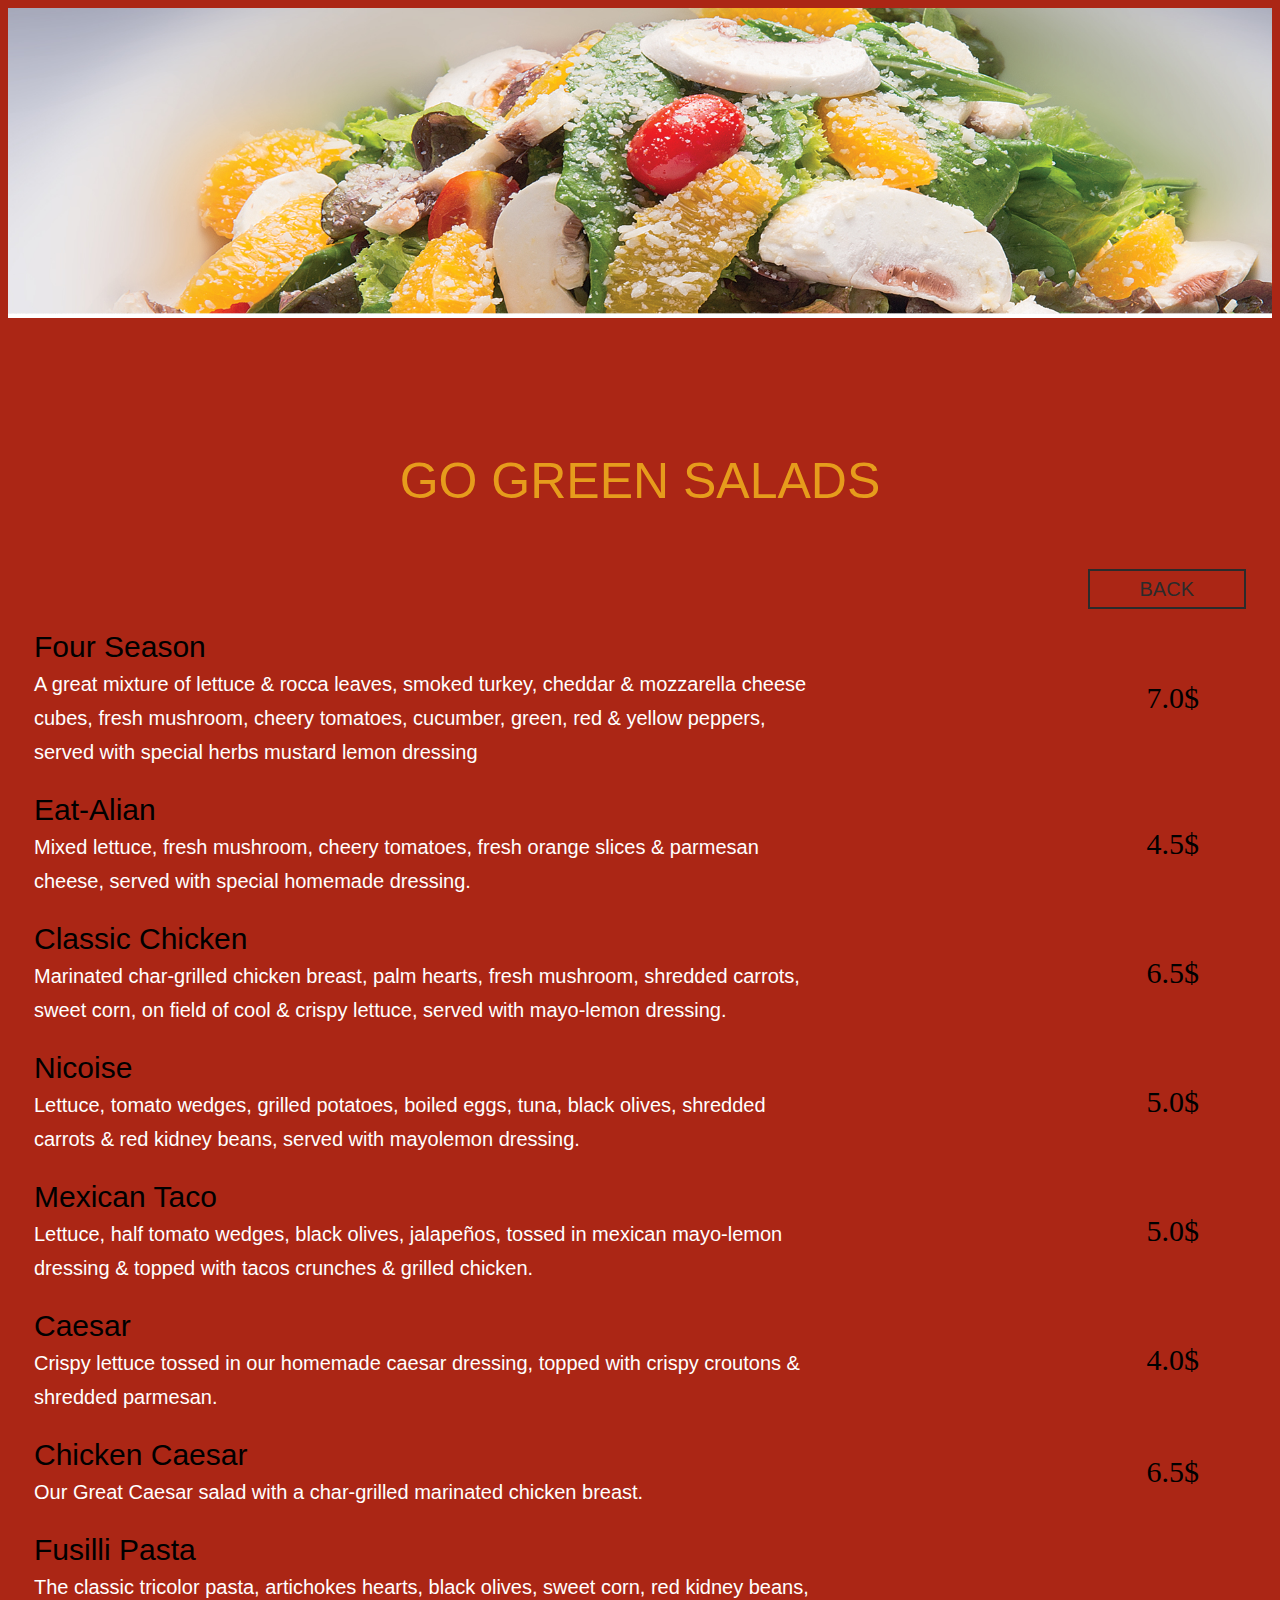
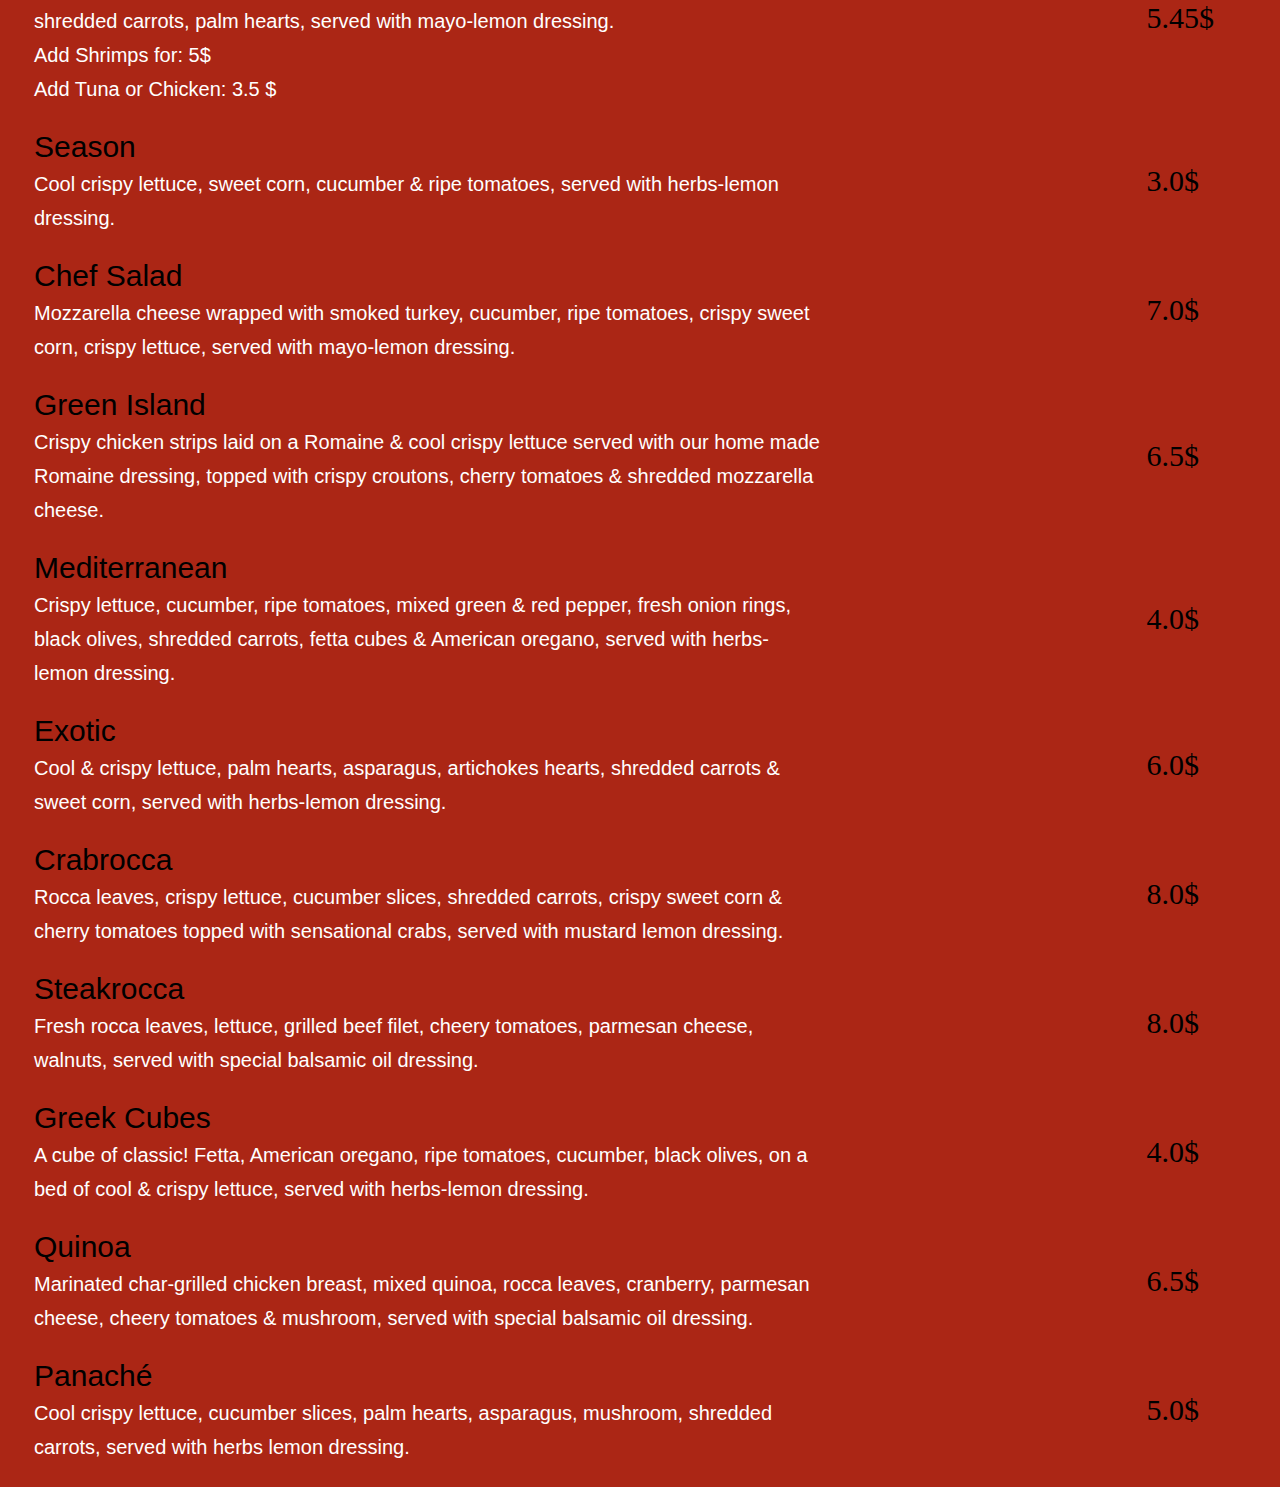
<file: categories/salads.html>
<!DOCTYPE html>
<html lang="en">
<head>
    <meta charset="UTF-8">
    <meta name="viewport" content="width=device-width, initial-scale=1.0">
    <link rel="stylesheet" href="styless.css">
    <link href='https://fonts.googleapis.com/css?family=Alegreya' rel='stylesheet'>
    <title></title>
</head>
<body  id="salad">
    <div class="contain">
        <div id="top">
            <center><div id="img"><center><img  class="imgx" src="images/salad.jpg" alt="salad"></center></div></center>
        </div>
    </div>
    <div class="box">
        <h1 align="center">GO GREEN SALADS</h1>
        <table align="center">
            <tr>            
                <td></td>
                <td><a class="back" href="../index.html#menu"> BACK </a></td>
            </tr>
            <tr>
                <td><span class="title">Four Season</span><br> <span class="desc">A great mixture of lettuce & rocca leaves, smoked turkey, cheddar & mozzarella cheese cubes, fresh mushroom, cheery tomatoes, cucumber, green, red & yellow peppers, served with special herbs mustard lemon dressing</span></span></td>
                <td class="price">7.0$</td>
            </tr>
            <tr>
                <td><span class="title">Eat-Alian</span><br> <span class="desc">Mixed lettuce, fresh mushroom, cheery tomatoes, fresh orange slices & parmesan cheese, served with special homemade dressing.</span></td>
                <td class="price">4.5$</td>
            </tr>
            <tr>
                <td><span class="title">Classic Chicken</span><br> <span class="desc">Marinated char-grilled chicken breast, palm hearts, fresh mushroom, shredded carrots, sweet corn, on field of cool & crispy lettuce, served with mayo-lemon dressing.</span></td>
                <td class="price">6.5$</td>
            </tr>
            <tr>
                <td><span class="title">Nicoise</span><br> <span class="desc">Lettuce, tomato wedges, grilled potatoes, boiled eggs, tuna, black olives, shredded carrots & red kidney beans, served with mayolemon dressing.</span></td>
                <td class="price">5.0$</td>
            </tr>
            <tr>
                <td><span class="title">Mexican Taco</span><br> <span class="desc">Lettuce, half tomato wedges, black olives, jalapeños, tossed in mexican mayo-lemon dressing & topped with tacos crunches & grilled chicken.</span></td>
                <td class="price">5.0$</td>
            </tr>
            <tr>
                <td><span class="title">Caesar</span><br> <span class="desc">Crispy lettuce tossed in our homemade caesar dressing, topped with crispy croutons & shredded parmesan.</span></td>
                <td class="price">4.0$</td>
            </tr>
            <tr>
                <td><span class="title">Chicken Caesar</span><br> <span class="desc">Our Great Caesar salad with a char-grilled marinated chicken breast.</span></td>
                <td class="price">6.5$</td>
            </tr>
    
    
            <tr>
                <td><span class="title">Fusilli Pasta</span><br> <span class="desc">The classic tricolor pasta, artichokes hearts, black olives, sweet corn, red kidney beans, shredded carrots, palm hearts, served with mayo-lemon dressing. <br>Add Shrimps for: 5$ <br>Add Tuna or Chicken: 3.5 $</span></td>
                <td class="price">5.45$</td>
            </tr>
    
            <tr>
                <td><span class="title">Season</span><br> <span class="desc">Cool crispy lettuce, sweet corn, cucumber & ripe tomatoes, served with herbs-lemon dressing.</span></td>
                <td class="price">3.0$</td>
            </tr>
    
            <tr>
                <td><span class="title">Chef Salad</span><br> <span class="desc">Mozzarella cheese wrapped with smoked turkey, cucumber, ripe tomatoes, crispy sweet corn, crispy lettuce, served with mayo-lemon dressing.</span></td>
                <td class="price">7.0$</td>
            </tr>
    
            <tr>
                <td><span class="title">Green Island</span><br> <span class="desc">Crispy chicken strips laid on a Romaine & cool crispy lettuce served with our home made Romaine dressing, topped with crispy croutons, cherry tomatoes & shredded mozzarella cheese.</span></td>
                <td class="price">6.5$</td>
            </tr>
    
            <tr>
                <td><span class="title">Mediterranean</span><br> <span class="desc">Crispy lettuce, cucumber, ripe tomatoes, mixed green & red pepper, fresh onion rings, black olives, shredded carrots, fetta cubes & American oregano, served with herbs-lemon dressing.</span></td>
                <td class="price">4.0$</td>
            </tr>
    
            <tr>
                <td><span class="title">Exotic</span><br> <span class="desc">Cool & crispy lettuce, palm hearts, asparagus, artichokes hearts, shredded carrots & sweet corn, served with herbs-lemon dressing.</span></td>
                <td class="price">6.0$</td>
            </tr>
    
            <tr>
                <td><span class="title">Crabrocca</span><br> <span class="desc">Rocca leaves, crispy lettuce, cucumber slices, shredded carrots, crispy sweet corn & cherry tomatoes topped with sensational crabs, served with mustard lemon dressing.</span></td>
                <td class="price">8.0$</td>
            </tr>
    
            <tr>
                <td><span class="title">Steakrocca</span><br> <span class="desc">Fresh rocca leaves, lettuce, grilled beef filet, cheery tomatoes, parmesan cheese, walnuts, served with special balsamic oil dressing.</span></td>
                <td class="price">8.0$</td>
            </tr>
    
            <tr>
                <td><span class="title">Greek Cubes</span><br> <span class="desc">A cube of classic! Fetta, American oregano, ripe tomatoes, cucumber, black olives, on a bed of cool & crispy lettuce, served with herbs-lemon dressing.</span></td>
                <td class="price">4.0$</td>
            </tr>
    
            <tr>
                <td><span class="title">Quinoa</span><br> <span class="desc">Marinated char-grilled chicken breast, mixed quinoa, rocca leaves, cranberry, parmesan cheese, cheery tomatoes & mushroom, served with special balsamic oil dressing.</span></td>
                <td class="price">6.5$</td>
            </tr>
    
            <tr>
                <td><span class="title">Panaché</span><br> <span class="desc">Cool crispy lettuce, cucumber slices, palm hearts, asparagus, mushroom, shredded carrots, served with herbs lemon dressing.</span></td>
                <td class="price">5.0$</td>
            </tr>
        </table>
    </div>
</body>
</html>
</file>
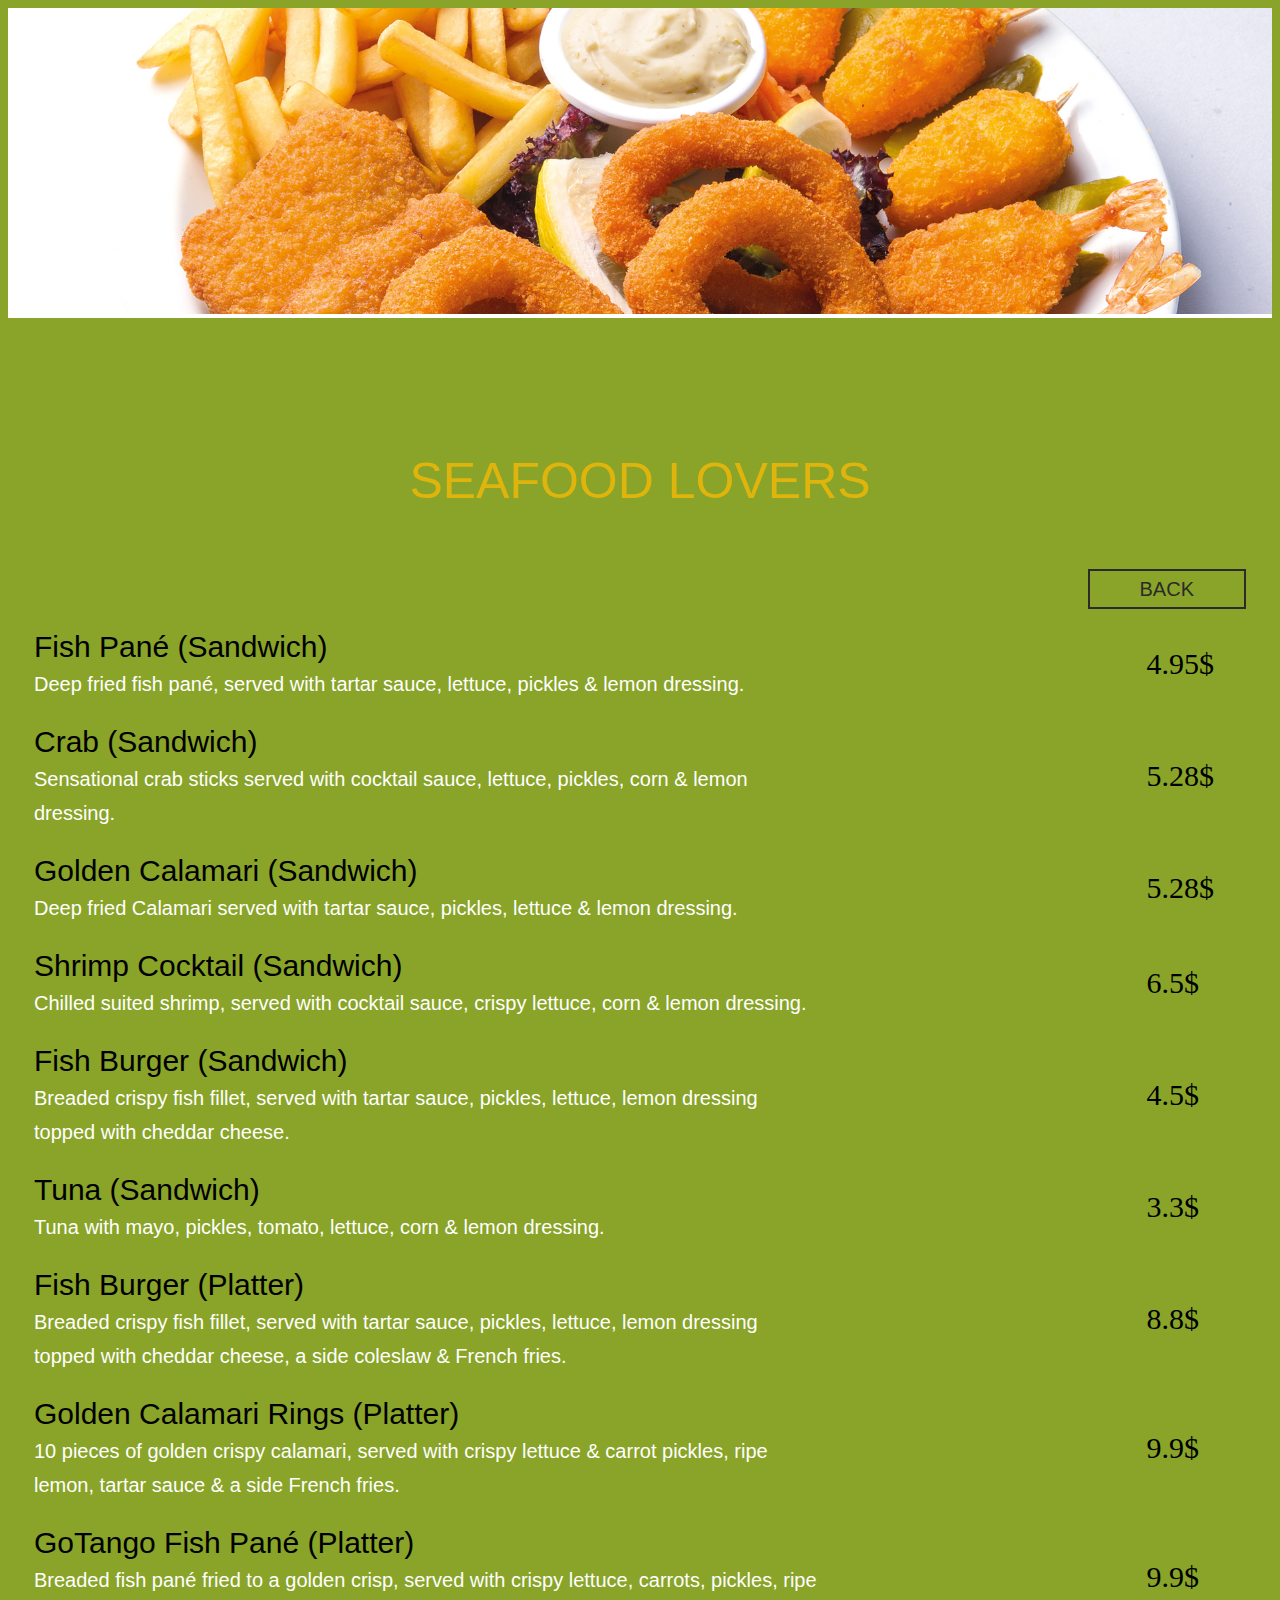
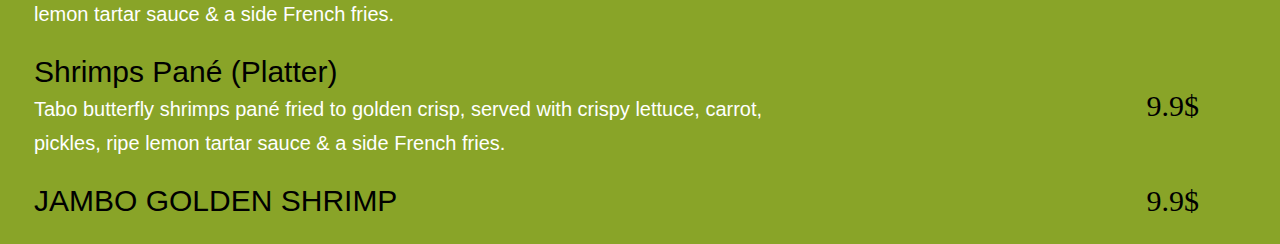
<file: categories/seafood.html>
<!DOCTYPE html>
<html lang="en">
<head>
    <meta charset="UTF-8">
    <meta name="viewport" content="width=device-width, initial-scale=1.0">
    <link rel="stylesheet" href="styless.css">
    <link href='https://fonts.googleapis.com/css?family=Alegreya' rel='stylesheet'>
    <title>SeaFood Lovers</title>
</head>
<body  id="seafood">
    <div class="contain">
        <div id="top">
            <center><div id="img"><img  class="imgx"   src="images/seafood.jpg" alt="seafood align="center"></div>
        </div>

    </div>    
    <div class="box">
        <h1 align="center">SEAFOOD LOVERS</h1>
        <table align="center">
            <tr>            
                <td></td>
                <td><a class="back" href="../index.html#menu"> BACK </a></td>
            </tr>
            <tr>
                <td><span class="title">Fish Pané (Sandwich)</span><br> <span class="desc">Deep fried fish pané, served with tartar sauce, lettuce, pickles & lemon dressing.</span></span></td>
                <td class="price">4.95$</td>
            </tr>
            <tr>
                <td><span class="title">Crab (Sandwich)</span><br> <span class="desc">Sensational crab sticks served with cocktail sauce, lettuce, pickles, corn & lemon dressing. </span></td>
                <td class="price">5.28$</td>
            </tr>
            <tr>
                <td><span class="title">Golden Calamari (Sandwich)</span><br> <span class="desc">Deep fried Calamari served with tartar sauce, pickles, lettuce & lemon dressing.</span></td>
                <td class="price">5.28$</td>
            </tr>
        
            <tr>
                <td><span class="title">Shrimp Cocktail (Sandwich)</span><br> <span class="desc">Chilled suited shrimp, served with cocktail sauce, crispy lettuce, corn & lemon dressing.</span></td>
                <td class="price">6.5$</td>
            </tr>

            <tr>
                <td><span class="title">Fish Burger (Sandwich)</span><br> <span class="desc">Breaded crispy fish fillet, served with tartar sauce, pickles, lettuce, lemon dressing topped with cheddar cheese.</span></td>
                <td class="price">4.5$</td>
            </tr>

            <tr>
                <td><span class="title">Tuna (Sandwich)</span><br> <span class="desc">Tuna with mayo, pickles, tomato, lettuce, corn & lemon dressing.</span></td>
                <td class="price">3.3$</td>
            </tr>

            <tr>
                <td><span class="title">Fish Burger (Platter)</span><br> <span class="desc">Breaded crispy fish fillet, served with tartar sauce, pickles, lettuce, lemon dressing topped with cheddar cheese, a side coleslaw & French fries.</span></td>
                <td class="price">8.8$</td>
            </tr>

            <tr>
                <td><span class="title">Golden Calamari Rings (Platter)</span><br> <span class="desc">10 pieces of golden crispy calamari, served with crispy lettuce & carrot pickles, ripe lemon, tartar sauce & a side French fries.</span></td>
                <td class="price">9.9$</td>
            </tr>

            <tr>
                <td><span class="title">GoTango Fish Pané (Platter)</span><br> <span class="desc">Breaded fish pané fried to a golden crisp, served with crispy lettuce, carrots, pickles, ripe lemon tartar sauce & a side French fries.</span></td>
                <td class="price">9.9$</td>
            </tr>

            <tr>
                <td><span class="title">Shrimps Pané (Platter)</span><br> <span class="desc">Tabo butterfly shrimps pané fried to golden crisp, served with crispy lettuce, carrot, pickles, ripe lemon tartar sauce & a side French fries.</span></td>
                <td class="price">9.9$</td>
            </tr>

            <tr>
                <td><span class="title">JAMBO GOLDEN SHRIMP</span></td>
                <td class="price">9.9$</td>
            </tr>




            
    </table>


    </div>
   
    </body>
</html>
</file>
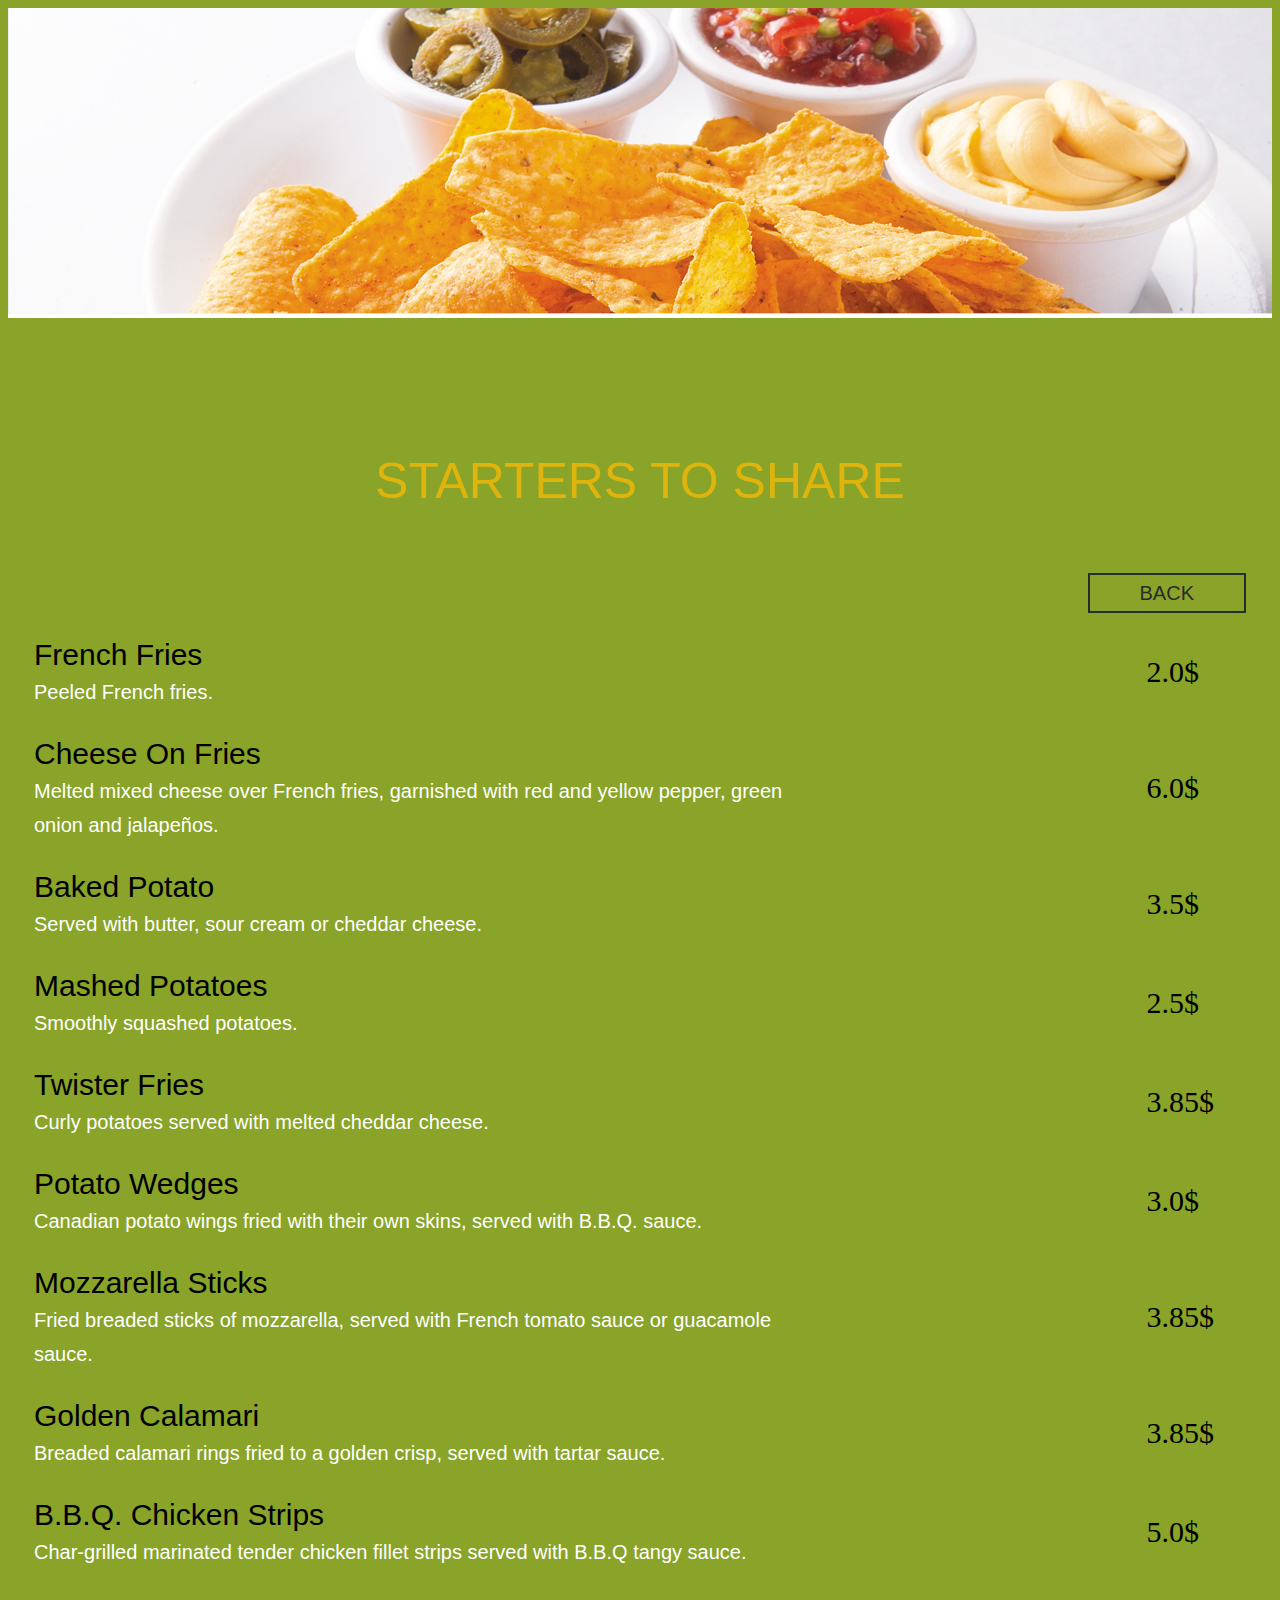
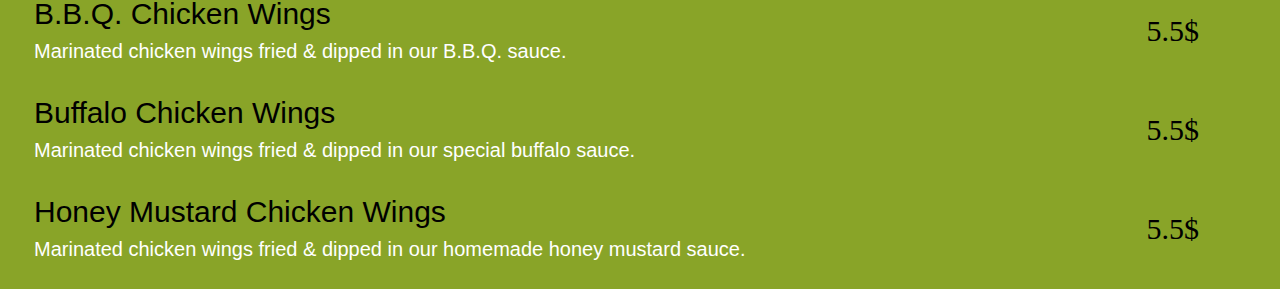
<file: categories/starters.html>
<!DOCTYPE html>
<html lang="en">
<head>
    <meta charset="UTF-8">
    <meta name="viewport" content="width=device-width, initial-scale=1.0">
    <link rel="stylesheet" href="styless.css">
    <link href='https://fonts.googleapis.com/css?family=Alegreya' rel='stylesheet'>
    <title>Starters</title>
</head>
<body  id="starter">
    <div class="contain">
        <div id="top">
            <center><div id="img"><img   class="imgx"  src="images/starters.jpg" alt="starters" ></div></center>
        </div>

    </div>
    <div class="box">
        <h1 align="center">STARTERS TO SHARE</h1>
        <table align="center">
            <tr>            

            <td></td>
            <td><a class="back" href="../index.html#menu"> BACK </a></td>
            </tr>
            <tr>
                <td><span class="title">French Fries</span><br> <span class="desc">Peeled French fries.</span></span></td>
                <td class="price">2.0$</td>
            </tr>
            <tr>
                <td><span class="title">Cheese On Fries</span><br> <span class="desc">Melted mixed cheese over French fries, garnished with red and yellow pepper, green onion and jalapeños. </span></td>
                <td class="price">6.0$</td>
            </tr>
            <tr>
                <td><span class="title">Baked Potato</span><br> <span class="desc">Served with butter, sour cream or cheddar cheese.</span></td>
                <td class="price">3.5$</td>
            </tr>

            <tr>
                <td><span class="title">Mashed Potatoes</span><br> <span class="desc">Smoothly squashed potatoes.</span></td>
                <td class="price">2.5$</td>
            </tr>
            <tr>
                <td><span class="title">Twister Fries</span><br> <span class="desc">Curly potatoes served with melted cheddar cheese.</span></td>
                <td class="price">3.85$</td>
            </tr>
            <tr>
                <td><span class="title">Potato Wedges</span><br> <span class="desc">Canadian potato wings fried with their own skins, served with B.B.Q. sauce.</span></td>
                <td class="price">3.0$</td>
            </tr>
            <tr>
                <td><span class="title">Mozzarella Sticks</span><br> <span class="desc">Fried breaded sticks of mozzarella, served with French tomato sauce or guacamole sauce.</span></td>
                <td class="price">3.85$</td>
            </tr>
            <tr>
                <td><span class="title">Golden Calamari</span><br> <span class="desc">Breaded calamari rings fried to a golden crisp, served with tartar sauce.</span></td>
                <td class="price">3.85$</td>
            </tr>
            <tr>
                <td><span class="title">B.B.Q. Chicken Strips</span><br> <span class="desc">Char-grilled marinated tender chicken fillet strips served with B.B.Q tangy sauce.</span></td>
                <td class="price">5.0$</td>
            </tr>
            <tr>
                <td><span class="title">B.B.Q. Chicken Wings</span><br> <span class="desc">Marinated chicken wings fried & dipped in our B.B.Q. sauce.</span></td>
                <td class="price">5.5$</td>
            </tr>
            <tr>
                <td><span class="title">Buffalo Chicken Wings</span><br> <span class="desc">Marinated chicken wings fried & dipped in our special buffalo sauce.</span></td>
                <td class="price">5.5$</td>
            </tr>
            <tr>
                <td><span class="title">Honey Mustard Chicken Wings</span><br> <span class="desc">Marinated chicken wings fried & dipped in our homemade honey mustard sauce.</span></td>
                <td class="price">5.5$</td>
            </tr>

        
        </table>
    </div>
    
    
</body>
</html>
</file>
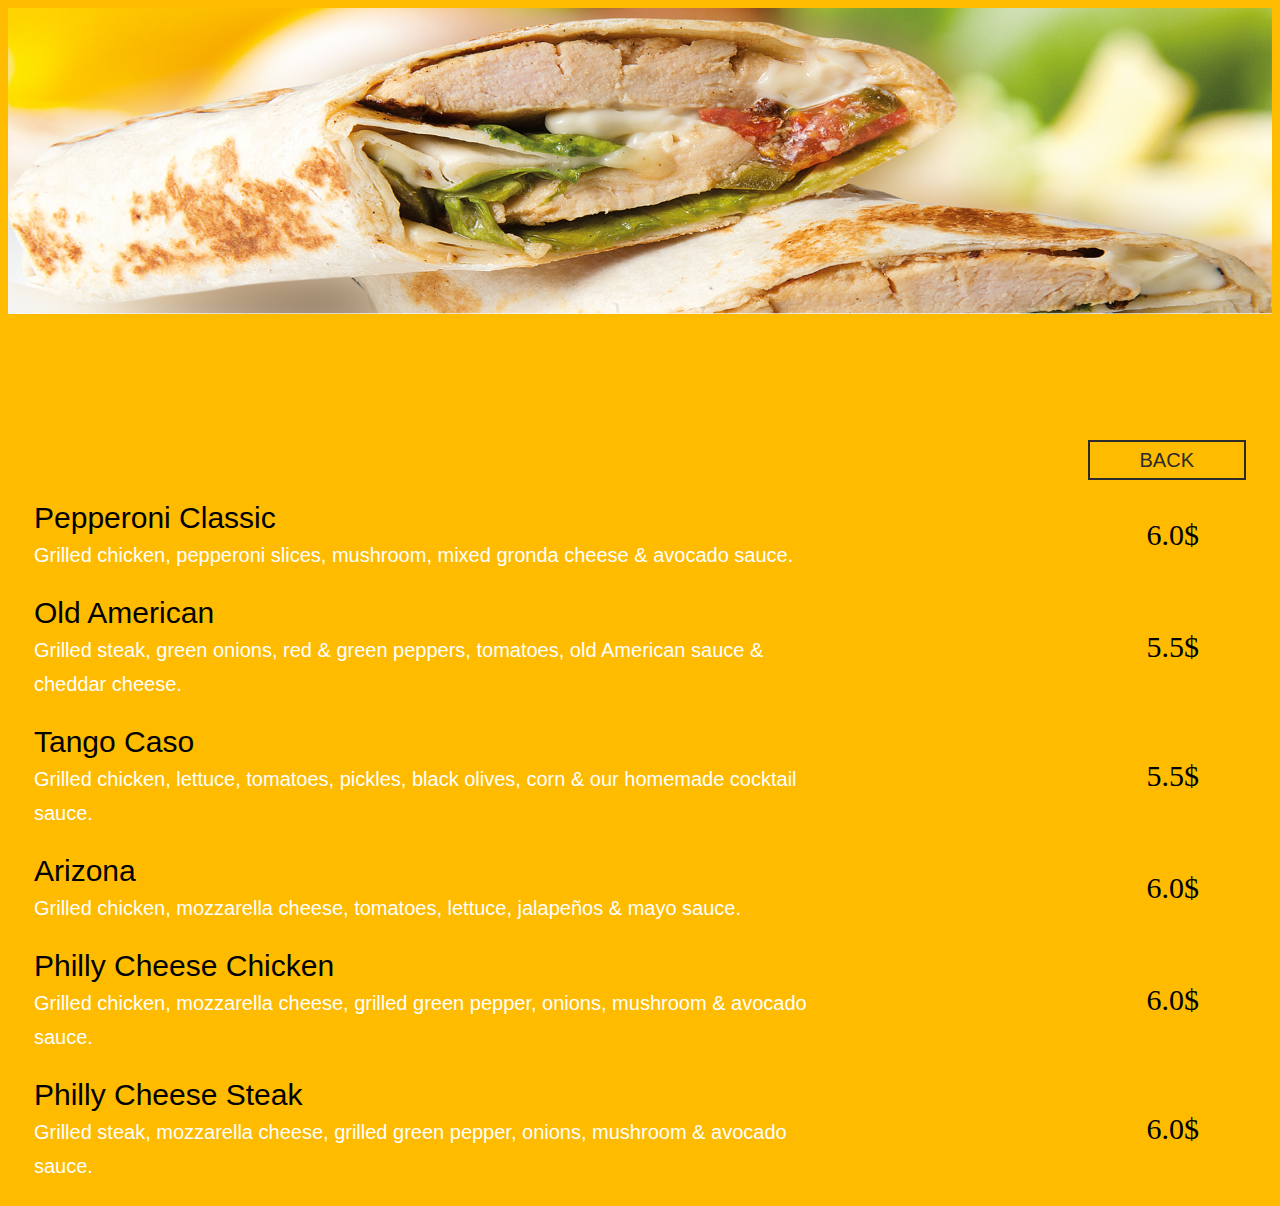
<file: categories/wraps.html>
<!DOCTYPE html>
<html lang="en">
<head>
    <meta charset="UTF-8">
    <meta name="viewport" content="width=device-width, initial-scale=1.0">
    <link rel="stylesheet" href="styless.css">
    <link href='https://fonts.googleapis.com/css?family=Alegreya' rel='stylesheet'>
    <title>Wraps</title>
</head>
<body  id="wrap">
    <div class="contain">
        <div id="top">
            <center><div id="img"><img  class="imgx"  src="images/wraps.jpg" alt="wraps" align="center"></div>
        </div>
        
        
    </div>
    <div class="box">
        <table align="center" >
            <tr>            
                <td></td>
                <td><a class="back" href="../index.html#menu"> BACK </a></td>
            </tr>
            <tr>
                <td><span class="title">Pepperoni Classic</span><br> <span class="desc">Grilled chicken, pepperoni slices, mushroom, mixed gronda cheese & avocado sauce.</span></span></td>
                <td class="price">6.0$</td>
            </tr>
            <tr>
                <td><span class="title">Old American</span><br> <span class="desc">Grilled steak, green onions, red & green peppers, tomatoes, old American sauce & cheddar cheese.</span></span></td>
                <td class="price">5.5$</td>
            </tr>
    
            <tr>
                <td><span class="title">Tango Caso</span><br> <span class="desc">Grilled chicken, lettuce, tomatoes, pickles, black olives, corn & our homemade cocktail sauce.</span></td>
                <td class="price">5.5$</td>
            </tr>
            <tr>
                <td><span class="title">Arizona</span><br> <span class="desc">Grilled chicken, mozzarella cheese, tomatoes, lettuce, jalapeños & mayo sauce.</span></td>
                <td class="price">6.0$</td>
            </tr>
    
            <tr>
                <td><span class="title">Philly Cheese Chicken</span><br> <span class="desc">Grilled chicken, mozzarella cheese, grilled green pepper, onions, mushroom & avocado sauce.</span></td>
                <td class="price">6.0$</td>
            </tr>
            <tr>
                <td><span class="title">Philly Cheese Steak</span><br> <span class="desc">Grilled steak, mozzarella cheese, grilled green pepper, onions, mushroom & avocado sauce.</span></td>
                <td class="price">6.0$</td>
            </tr>
            
        </table>

    </div>
       

   
    
</body>
</html>
</file>
<file: style.css>
#logo{
    position:absolute;
    left:30px;
    height:95px;
    margin:auto;

    
}

#img{
     margin-left:1%;
     margin-right:1%;
     width:1300px;
}
.halal{
    position: absolute;
    z-index: 20;
    bottom: 0px;
    right:400px;
    width: 100%;
    min-height: 175px;
   
}


.header {
    position: relative;
    background-color: #0e0d0c;
    overflow: hidden;
    width: 80%;
    align-items: center;
    position: relative;
    width: 1500px;
    max-width: 1300px;
    height:100px; 
    
    top: 50%;
    left: 50%;
    transform: translate(-50%);
    
  }
.container{
    width: 100%;
   
}

.menuopt{
    position:relative;
    right:60px;
    padding-right:16%;
    padding-right: 10%;

}
.branchopt{
    position: relative;
    right:40px;
    padding-left: 20%;
    padding-right: 20%;
}
.contactopt{
    position: relative;
    right:20px;
    padding-right: 30%;
    padding-left: 40%;
}
  .header a {
    position: relative;
    right:50px;
    float: right;
    color: #f2f2f2;
    text-align: center;
    padding: 14px 16px;
    text-decoration: none;
    font-size: 17px;
    padding-top: 25px;
    padding-left: 25;
    margin-left: 15px;
    margin-top: 20px;
   
  }
  .header a:hover {
    background-color: #ddd;
    color: black;
  }
  .container {
    position: relative;
    text-align: center;
  }
  
  .left {
    position: absolute;
    z-index: 200;
    top: 100px;
    font-family:serif;
    color: white;
    width: 90%;
    min-height: 10px;
    font-size:20px;
    padding-left: 25px;
    left:2%;


}

contain{
    margin-left: 80%px;
    margin-right: 80%px;
}  
.imgx{
    width: 100%;
    max-width: 1450px;
    height: auto; }


.title{
    font-family:'Source Sans Pro', sans-serif;
    font-size: 50px;
    color:white;
}
.food td{
    font-family:'Source Sans Pro', sans-serif;
    font-size: 15px;
    color:white;
    text-align: center;

}
.food a{
    text-decoration: none;
    color:white
}
.food a:hover{
    text-decoration: none;
    color:rgb(103, 82, 30)
}
.food td img:hover{
    transform: scale(0.85);
}
.box{background-color: orange;
width:1300px;

align-content:center ;}

.menuopt{
    margin:0 auto;
}
  
 .midabv{
    position: absolute;
    z-index: 200;
    top: 340px;
    font-weight: lighter;
    /* right: 200px; */
    font-family: "Edwardian_Script_ITC"; 
    color: orange;
    width: 79%;
    min-height: 10px;
    font-size:25px;
    padding-left: 25px;
    left:2%;
    margin: 50px;

 }
 .midblw{
    position: absolute;
    z-index: 200;
    top: 400px;
    font-weight: lighter;
    font-family: 'Source Sans Pro', sans-serif;;
    
    color: white;
    width: 90%;
    min-height: 10px;
    font-size:35px;
    padding-left: 25px;
    padding-bottom: 30px;
    left:2%;
    margin-top: 30px;

 }
 .branch{
    display:inline;
 }
 .one{
    margin-left:15px;
    background-color: orange;
    padding:70px;
    float: left;
    width: 290px;
    height: 200px;
    margin-right:2px;
    
 }
 .two{
    margin-right:50px;
    background-color: orange;
    
    float: left;
    margin-right: 2px;
    width: 290px;
    height: 200px;
    padding:70px;
    
 }
 .three{
   
    background-color: orange;
    padding-left:0px;
    float: left; 
    margin-left: 2px;
    width: 295px;
    height: 200px;
    padding:70px;
 }
 ul{
    list-style-type: none;
    display: inline;
 }
 .contact1{
    bottom:20px;
 }
</file>
<file: categories/styless.css>
#bbq{background-color:  rgb(207, 88, 24);}
#bbq h1{   
    font-family:'Source Sans Pro', sans-serif;font-size: 50px;    font-weight: lighter;
    color:rgb(241, 197, 40)}
#bbq tr{
    font-family: 'Gruppo';font-size: 30px;    
    color:white}
.price{padding-left: 300px;}
#bbq{
    border-collapse: separate;
    border-spacing: 0 15px;}

#bev{background-color: burlywood;}
#bev h1{
    font-family:'Source Sans Pro', sans-serif;font-size: 50px;    font-weight: lighter;
    color:rgb(23, 19, 3)}
#bev tr{
    font-family: 'Gruppo';font-size: 30px;    
    color:black}
#bigB{
    background-color: rgb(131, 183, 69);
}
#bigB h1{
    font-family:'Source Sans Pro', sans-serif;font-size: 50px;    font-weight: lighter;
    color:rgb(228, 198, 46)}
#bigB tr{
    font-family: 'Gruppo';font-size: 30px;    
    color:black}
.desc{
    color:white;
    font-size: 20px;
    font-family: 'Source Sans Pro', sans-serif;
}
#brstd{background-color: rgb(255, 196, 33);}
#brstd tr{
    font-family:'Source Sans Pro', sans-serif;font-size: 50px;    font-weight: lighter;
    color:black}
#grill{background-color: rgb(207, 88, 24);}
#grill h1{
    font-family:'Source Sans Pro', sans-serif;font-size: 50px;    font-weight: lighter;
    color:rgb(230, 156, 28)}
#grill tr{
        font-family: 'Gruppo';font-size: 30px;    
        color:black} 
#salad{background-color:rgb(171, 38, 21);}
#salad h1{
    font-family:'Source Sans Pro', sans-serif;font-size: 50px;    font-weight: lighter;
    color:rgb(230, 156, 28)}
#salad tr{
        font-family: 'Gruppo';font-size: 30px;    
        color:black}


#pasta{background-color:rgb(204, 96, 33);}
#pasta h1{
    font-family:'Source Sans Pro', sans-serif;font-size: 50px;    font-weight: lighter;
    color:rgb(222, 180, 13)}
#pasta tr{
        font-family: 'Gruppo';font-size: 30px;    
        color:black}
#kmeal{background-color:rgb(183, 34, 18);}
#kmeal h1{
    font-family:'Source Sans Pro', sans-serif;font-size: 50px;    font-weight: lighter;
    color:rgb(222, 180, 13)}
#kmeal tr{
        font-family: 'Gruppo';font-size: 30px;    
        color:black;
        padding-top:5px;}
        
#seafood{background-color:rgb(137, 164, 40);}
#seafood h1{
    font-family:'Source Sans Pro', sans-serif;font-size: 50px;    font-weight: lighter;
    color:rgb(222, 180, 13)}
#seafood tr{
        font-family: 'Gruppo';font-size: 30px;    
        color:black;
        padding-top:5px;}        
#burger{background-color:#ffbb00;}
#burger h1{
    font-family:'Source Sans Pro', sans-serif;font-size: 50px;    font-weight: lighter;
    color:rgb(152, 43, 10)}
#burger tr{
        font-family: 'Gruppo';font-size: 30px;    
        color:black;
        padding-top:5px;
        margin-left:50px ;
    }        

#starter{background-color:rgb(137, 164, 40);}
#starter h1{
    font-family:'Source Sans Pro', sans-serif;font-size: 50px;    font-weight: lighter;
    color:rgb(222, 180, 13)}
#starter td{
        font-family: 'Gruppo';font-size: 30px;    
        color:black;
        padding-top:5px;} 
#wrap{background-color:#ffbb00;}
#wrap h1{
    font-family: 'Gruppo';font-size: 50px;    
    color:rgb(152, 43, 10)}
#wrap tr{
        font-family: 'Gruppo';font-size: 30px;    
        color:black;
        padding-top:5px;
        border-collapse: separate;
        border-spacing: 30px;
        } 
        
.contain{
    background-color: white;
    margin-left: 80%px;
    margin-right: 80%px;
}  
.top{
    width: 500px;
    background-color: white;
}
.back{    
    font-size: 20px;
    color: #2b2b2b;
    padding: 7px 50px;
    margin-top: 7px;
    margin-left: 240px;
    border: 2px solid #2b2b2b;
    font-family: 'Source Sans Pro', sans-serif;
    text-decoration: none;
    
    
}
.back:hover{
    color:rgb(15, 12, 2);
    font-weight: bold;
    border: 4px solid black;
    
}
.title{
    
    font-family:'Source Sans Pro', sans-serif;
    font-size:30px;

}
.desc{
    font-family: 'Source Sans Pro', sans-serif;
    font-size: 25;}
.box{
    position: relative;
    width:100%;
    height:0;
    padding-bottom:calc(70%*9/16);
    padding-top: 100px;
    

}
.wrap table{
    padding-left: 200px;
    justify-content: center;
    
}

.imgx{
    width: 100%;
    max-width: 1450px;
    height: auto; 
    
}
table{
    border-spacing:25px;
}
.price{font-size: 30px;;
}
</file>
